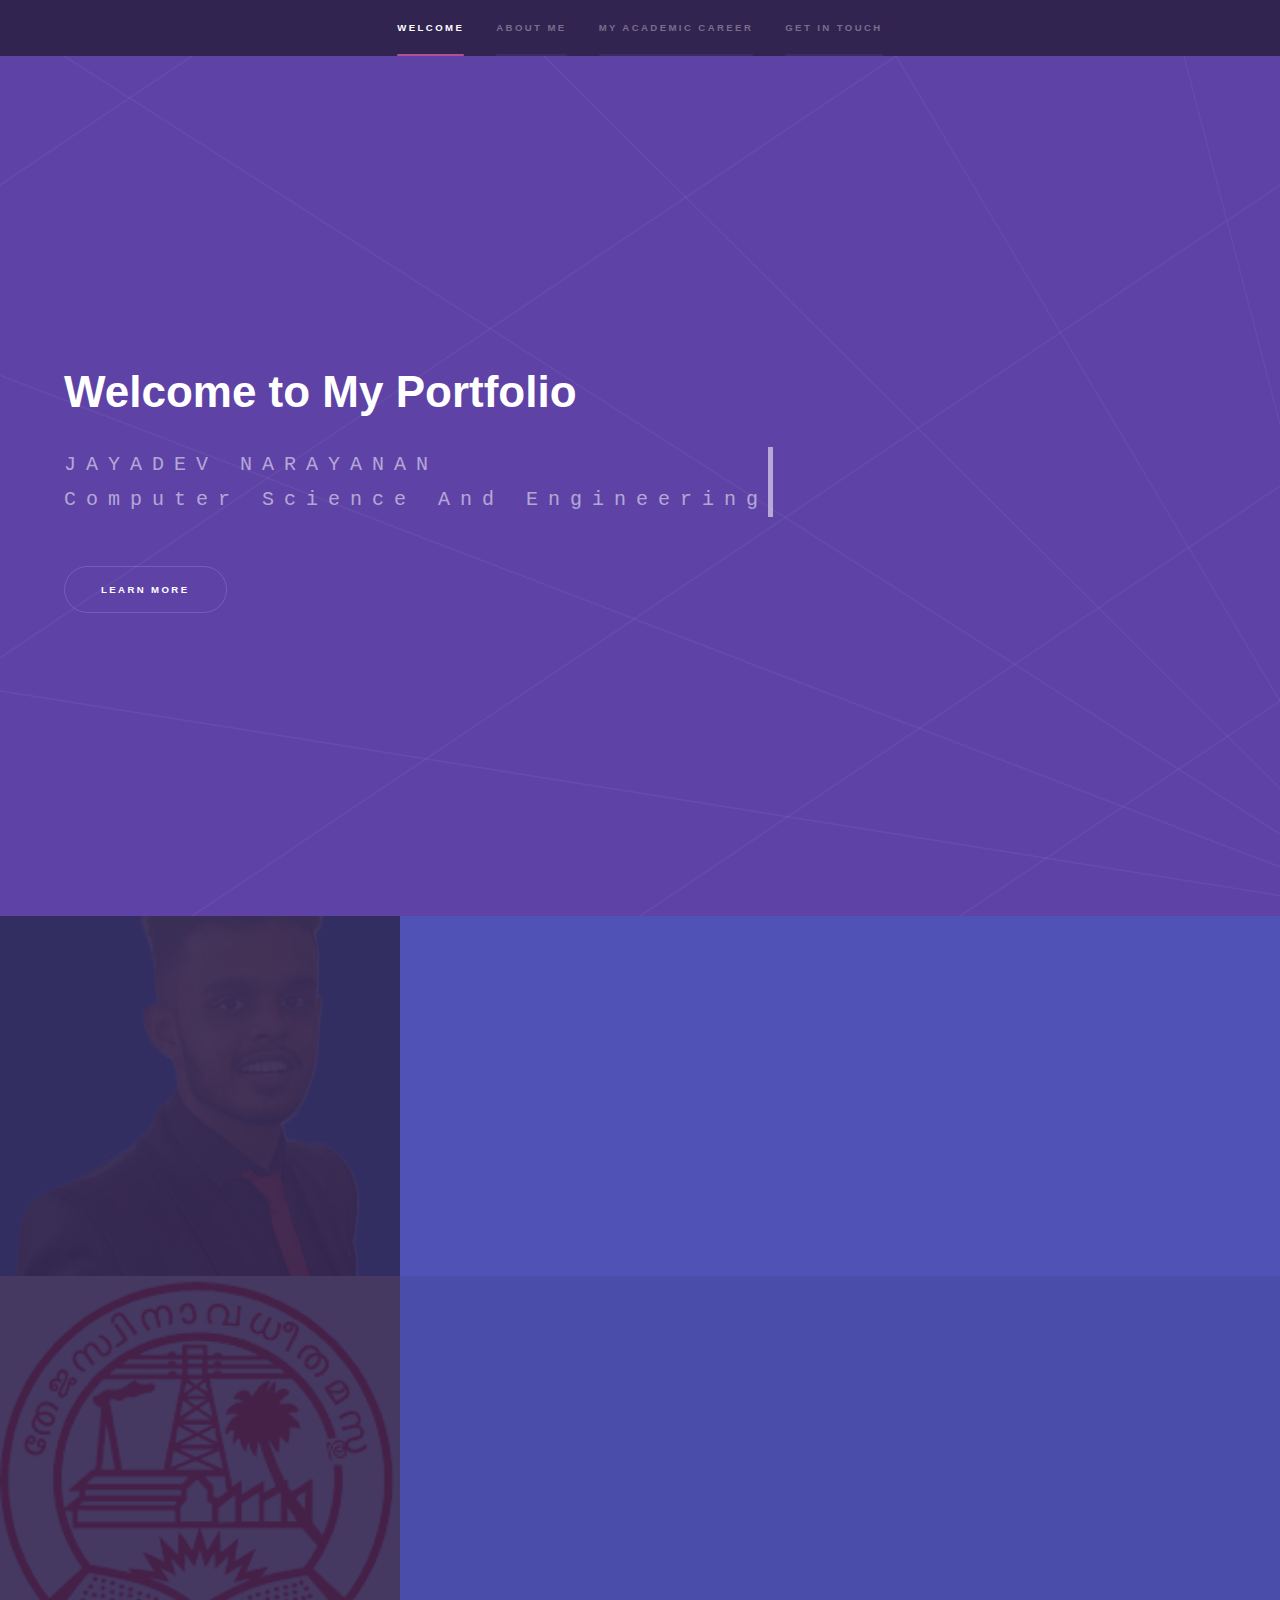
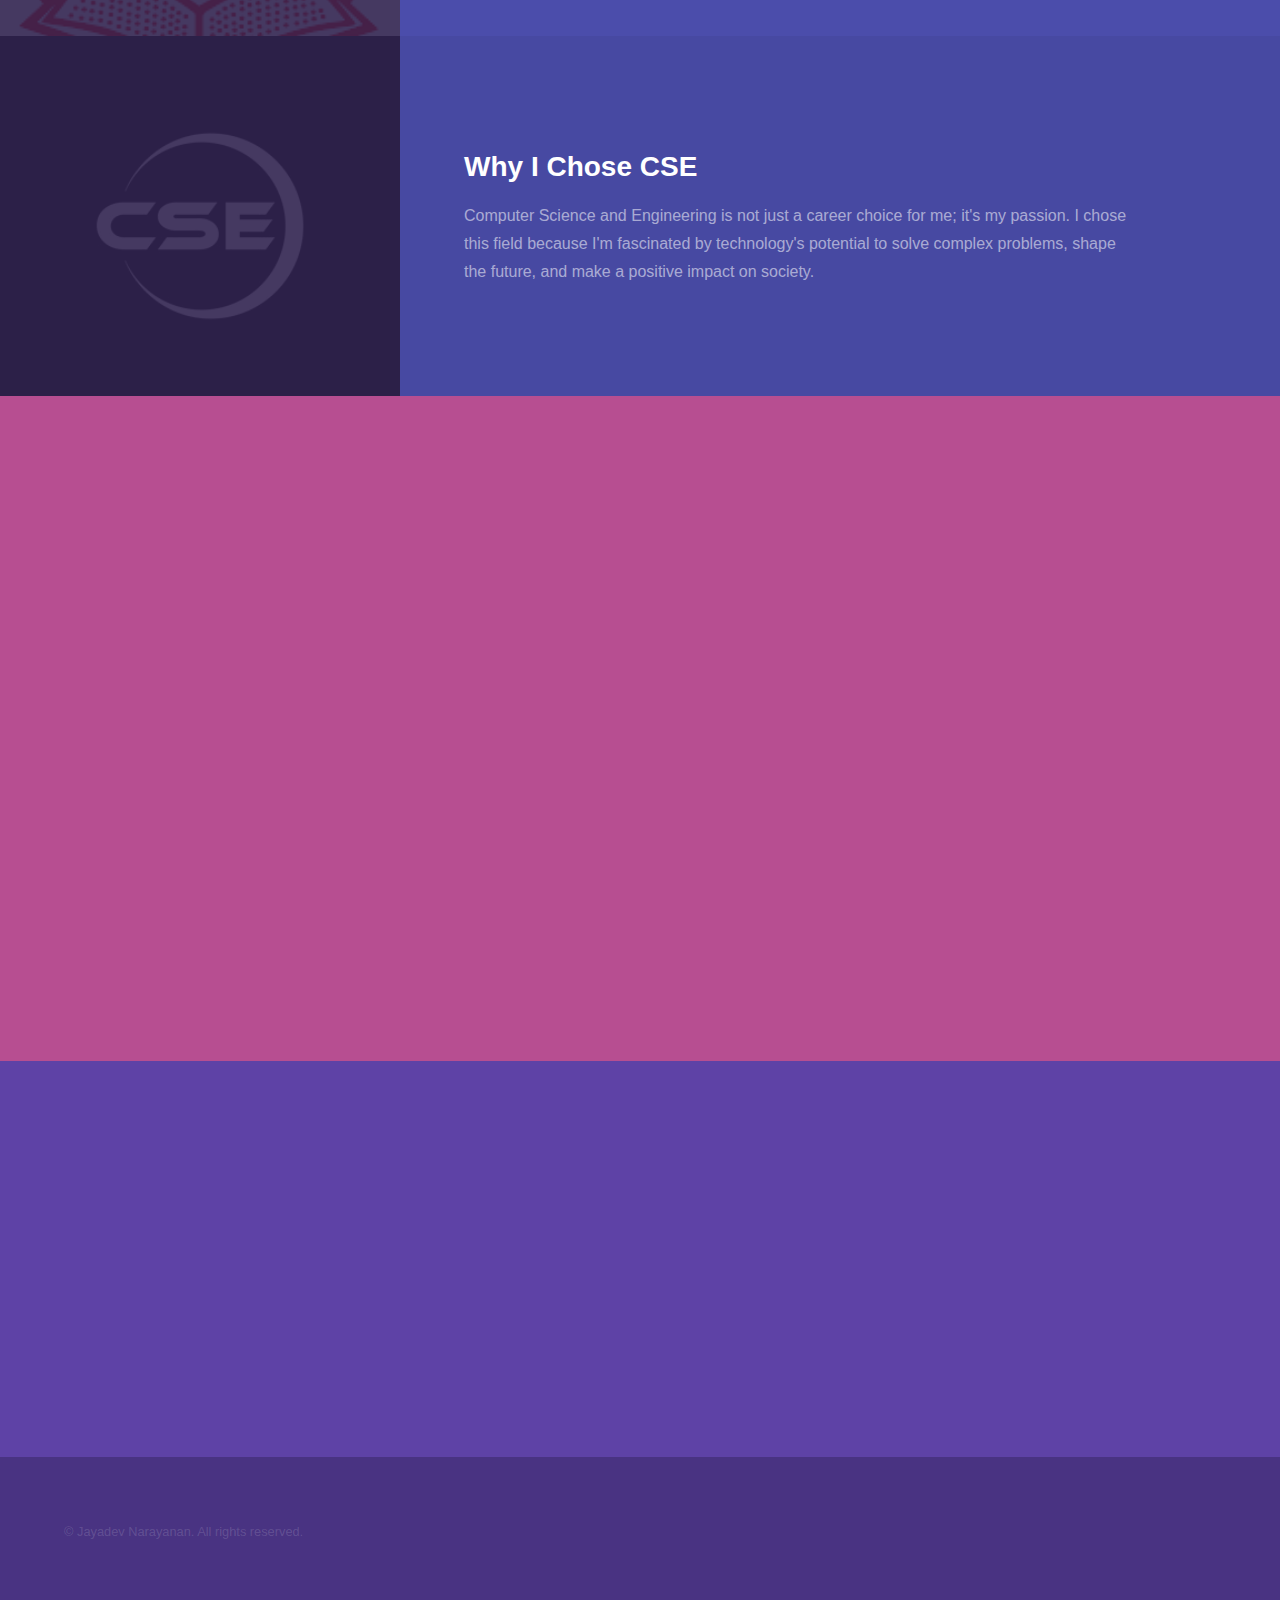
<file: index.html>
<!DOCTYPE HTML>
<html>

<head>
    <title>Jayadev's Portfolio</title>
    <meta charset="utf-8" />
    <meta name="viewport" content="width=device-width, initial-scale=1, user-scalable=no" />
    <link rel="stylesheet" href="assets/css/main.css" />
    <link rel="stylesheet" href="assets/css/style.css" />
    <link rel="stylesheet" href="https://cdnjs.cloudflare.com/ajax/libs/font-awesome/5.15.3/css/all.min.css" />
    <style>
        .text {
            font-size: 5em;
            letter-spacing: 10px;
            font-family: monospace;
            border-right: 5px solid;
            width: 100%;
            white-space: nowrap;
            overflow: hidden;
            animation:
                typing 2s steps(18),
                cursor .4s step-end infinite alternate;
        }

        /* cursor blinking */
        @keyframes cursor {
            50% { border-color: transparent; }
        }

        /* typing effect */
        @keyframes typing {
            from { width: 0; }
        }
    </style>
    <noscript>
        <link rel="stylesheet" href="assets/css/noscript.css" />
    </noscript>
</head>

<body class="is-preload">

    <!-- Sidebar -->
    <section id="sidebar">
        <div class="inner">
            <nav>
                <ul>
                    <li><a href="#intro">Welcome</a></li>
                    <li><a href="#about">About Me</a></li>
                    <li><a href="#academic">My Academic Career</a></li>
                    <li><a href="#contact">Get in touch</a></li>
                </ul>
            </nav>
        </div>
    </section>

    <!-- Wrapper -->
    <div id="wrapper">

        <!-- Intro -->
        <section id="intro" class="wrapper style1 fullscreen fade-up">
            <div class="inner">
                <h1>Welcome to My Portfolio</h1>
                <div class="container">
                    <p class="text">
                        JAYADEV NARAYANAN
                        <br>
                        Computer Science And Engineering
                    </p>
                </div>
                <ul class="actions">
                    <li><a href="#about" class="button scrolly">Learn more</a></li>
                </ul>
            </div>
        </section>

        <!-- About Me -->
        <section id="about" class="wrapper style2 spotlights">
            <section>
                <a href="https://www.instagram.com/jayadevnarayanan/" class="image"><img src="images/jayadev.jpg" alt="Jayadev Narayanan" data-position="center center" /></a>
                <div class="content">
                    <div class="inner">
                        <h2>About Me</h2>
                        <p>Hello, I'm Jayadev Narayanan, a passionate computer science and engineering student with a love for coding and problem-solving. I'm dedicated to pursuing knowledge and exploring the exciting world of technology.</p>
                        
                    </div>
                </div>
            </section>

            <section>
                <a class="image"><img src="images/cusat.jpg" alt="Jayadev Narayanan" data-position="top center" /></a>
                <div class="content">
                    <div class="inner">
                        <h2>My Academic Career</h2>
                        <p>My journey in the field of computer science and engineering has been a remarkable one. I've acquired skills and knowledge in various areas of the domain, which I believe will contribute to building a better future.</p>
                        <ul class="actions">
                            <li><a href="generic.html" class="button">Learn more</a></li>
                        </ul>
                    </div>
                </div>
            </section>

            <section>
                <a class="image"><img src="images/cse.jpg" alt="CSE" data-position="25% 25%" /></a>
                <div class="content">
                    <div class "inner">
                        <h2>Why I Chose CSE</h2>
                        <p>Computer Science and Engineering is not just a career choice for me; it's my passion. I chose this field because I'm fascinated by technology's potential to solve complex problems, shape the future, and make a positive impact on society.</p>
                        
                    </div>
                </div>
            </section>
        </section>

        <!-- Two -->
        <section id="academic" class="wrapper style3 fade-up">
            <div class="inner">
                <h2>What I Do</h2>
                <p>As a computer science and engineering enthusiast, I am always eager to learn and apply my knowledge. Here are some areas I'm passionate about:</p>
                <div class="features">
                    <section>
                        <span class="icon solid major fa-code"></span>
                        <h3>Programming</h3>
                        <p>I enjoy writing code in various programming languages to develop software and solve real-world problems.</p>
                    </section>
                    <section>
                        <span class="icon solid major fa-database"></span>
                        <h3>Database Management</h3>
                        <p>Managing and optimizing databases to store and retrieve data efficiently is one of my skills.</p>
                    </section>
                    <section>
                        <span class="icon solid major fa-chalkboard-teacher"></span>
                        <h3>Continuous Learning</h3>
                        <p> I have a deep passion for expanding my knowledge and skills, and I'm constantly engaged in learning new aspects of technology.</p>
                    </section>
                </div>
                
            </div>
        </section>

        <!-- Contact -->
        <section id="contact" class="wrapper style1 fade-up">
            <div class="inner">
                <h2>Get in Touch</h2>
                <p>If you'd like to get in touch with me, feel free to send a message or connect on social media. I'm always open to new opportunities and collaborations.</p>
                <div class="split style1">
                    <section>
                        <form method="post" action="#">
                            
                        </form>
                    </section>
                    <section>
                        <ul class="contact">
                            <li>
                                <h3>Email</h3>
                                <a href="mailto:your.email@example.com">jayadevnarayanan0214@gmail.com</a>
                            </li>
                            <li>
                                <h3>Social</h3>
                                <ul class="icons">
                                    <li><a href="https://github.com/ByteMystique" class="icon brands fa-github"><span class="label">GitHub</span></a></li>
                                    <li><a href="https://www.linkedin.com/in/jayadev-narayanan-40a646294" class="icon brands fa-linkedin-in"><span class="label">LinkedIn</span></a></li>
                                    
                                </ul>
                            </li>
                        </ul>
                    </section>
                </div>
            </div>
        </section>
    </div>

    <!-- Footer -->
    <footer id="footer" class="wrapper style1-alt">
        <div class="inner">
            <ul class="menu">
                <li>&copy; Jayadev Narayanan. All rights reserved.</li>
                
            </ul>
        </div>
    </footer>

    <!-- Scripts -->
    <script src="assets/js/jquery.min.js"></script>
    <script src="assets/js/jquery.scrollex.min.js"></script>
    <script src="assets/js/jquery.scrolly.min.js"></script>
    <script src="assets/js/browser.min.js"></script>
    <script src="assets/js/breakpoints.min.js"></script>
    <script src="assets/js/util.js"></script>
    <script src="assets/js/main.js"></script>
</body>

</html>
</file>
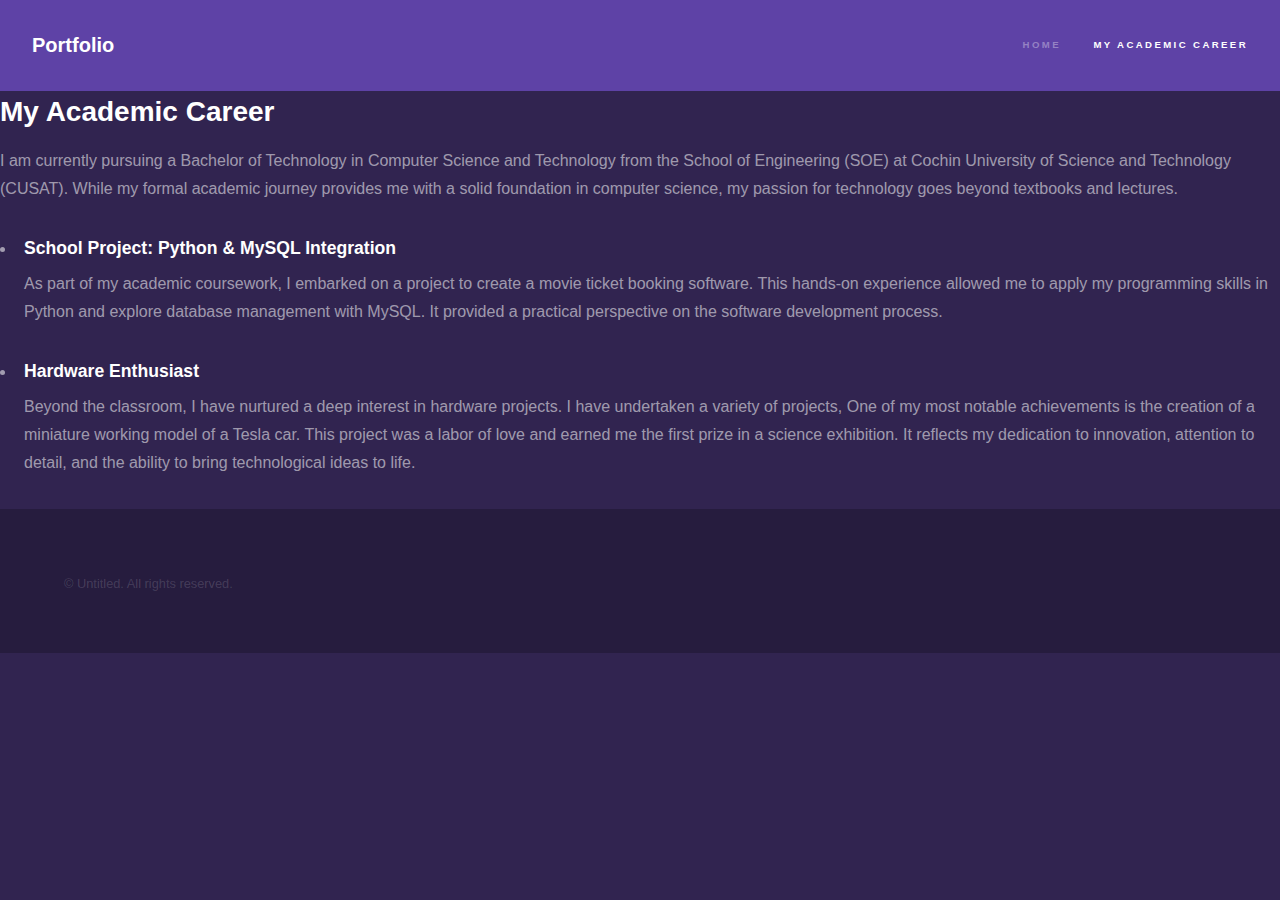
<file: generic.html>
<!DOCTYPE HTML>
<!--
	Hyperspace by HTML5 UP
	html5up.net | @ajlkn
	Free for personal and commercial use under the CCA 3.0 license (html5up.net/license)
-->
<html>
	<head>
		<title>My Academic Career</title>
		<meta charset="utf-8" />
		<meta name="viewport" content="width=device-width, initial-scale=1, user-scalable=no" />
		<link rel="stylesheet" href="assets/css/main.css" />
		<link rel="stylesheet" href="assets/css/style.css" />
		<noscript><link rel="stylesheet" href="assets/css/noscript.css" /></noscript>
	</head>
	<body class="is-preload">

		<!-- Header -->
			<header id="header">
				<a href="index.html" class="title">Portfolio</a>
				<nav>
					<ul>
						<li><a href="index.html">Home</a></li>
						<li><a href="generic.html" class="active">My Academic Career</a></li>
						
					</ul>
				</nav>
			</header>

		<!-- Wrapper -->
			<div id="wrapper">

				<!-- Main -->
				<section>
					<div class="container">
					<h2>My Academic Career</h2>
					<p>
						I am currently pursuing a Bachelor of Technology in Computer Science and Technology from the School of Engineering (SOE) at Cochin University of Science and Technology (CUSAT). While my formal academic journey provides me with a solid foundation in computer science, my passion for technology goes beyond textbooks and lectures.
					</p>
				
					<ul class="achievements">
						<li>
							<h3>School Project: Python & MySQL Integration</h3>
							<p>
								As part of my academic coursework, I embarked on a project to create a movie ticket booking software. This hands-on experience allowed me to apply my programming skills in Python and explore database management with MySQL. It provided a practical perspective on the software development process.
							</p>
						</li>
						<li>
							<h3>Hardware Enthusiast</h3>
							<p>
								Beyond the classroom, I have nurtured a deep interest in hardware projects. I have undertaken a variety of projects, One of my most notable achievements is the creation of a miniature working model of a Tesla car. This project was a labor of love and earned me the first prize in a science exhibition. It reflects my dedication to innovation, attention to detail, and the ability to bring technological ideas to life.
							</p>
						</li>
					</ul>
					</div>
				</section>
				

			</div>

		<!-- Footer -->
			<footer id="footer" class="wrapper alt">
				<div class="inner">
					<ul class="menu">
						<li>&copy; Untitled. All rights reserved.</li>
				</div>
			</footer>

		<!-- Scripts -->
			<script src="assets/js/jquery.min.js"></script>
			<script src="assets/js/jquery.scrollex.min.js"></script>
			<script src="assets/js/jquery.scrolly.min.js"></script>
			<script src="assets/js/browser.min.js"></script>
			<script src="assets/js/breakpoints.min.js"></script>
			<script src="assets/js/util.js"></script>
			<script src="assets/js/main.js"></script>

	</body>
</html>
</file>
<file: assets/css/main.css>
/*
	Hyperspace by HTML5 UP
	html5up.net | @ajlkn
	Free for personal and commercial use under the CCA 3.0 license (html5up.net/license)
*/
.container { display: inline-block; }

.text {
    font-size: 5em;
    letter-spacing: 10px;
    font-family: monospace;
    border-right: 5px solid;
    width: 100%;
    white-space: nowrap;
    overflow: hidden;
    animation:
        typing 2s steps (18),
        cursor .4s step-end infinite alternate;
}

/* cursor blinking */
@keyframes cursor {
    50% { border-color: transparent }
}
/* typing effect */
@keyframes typing{
    from{ width:0 }
}

html, body, div, span, applet, object,
iframe, h1, h2, h3, h4, h5, h6, p, blockquote,
pre, a, abbr, acronym, address, big, cite,
code, del, dfn, em, img, ins, kbd, q, s, samp,
small, strike, strong, sub, sup, tt, var, b,
u, i, center, dl, dt, dd, ol, ul, li, fieldset,
form, label, legend, table, caption, tbody,
tfoot, thead, tr, th, td, article, aside,
canvas, details, embed, figure, figcaption,
footer, header, hgroup, menu, nav, output, ruby,
section, summary, time, mark, audio, video {
	margin: 0;
	padding: 0;
	border: 0;
	font-size: 100%;
	font: inherit;
	vertical-align: baseline;}

article, aside, details, figcaption, figure,
footer, header, hgroup, menu, nav, section {
	display: block;}

body {
	line-height: 1;
}

ol, ul {
	list-style: none;
}

blockquote, q {
	quotes: none;
}

	blockquote:before, blockquote:after, q:before, q:after {
		content: '';
		content: none;
	}

table {
	border-collapse: collapse;
	border-spacing: 0;
}

body {
	-webkit-text-size-adjust: none;
}

mark {
	background-color: transparent;
	color: inherit;
}

input::-moz-focus-inner {
	border: 0;
	padding: 0;
}

input, select, textarea {
	-moz-appearance: none;
	-webkit-appearance: none;
	-ms-appearance: none;
	appearance: none;
}

/* Basic */

	@-ms-viewport {
		width: device-width;
	}

	body {
		-ms-overflow-style: scrollbar;
	}

	@media screen and (max-width: 480px) {

		html, body {
			min-width: 320px;
		}

	}

	html {
		box-sizing: border-box;
	}

	*, *:before, *:after {
		box-sizing: inherit;
	}

	body {
		background: #312450;
	}

		body.is-preload *, body.is-preload *:before, body.is-preload *:after {
			-moz-animation: none !important;
			-webkit-animation: none !important;
			-ms-animation: none !important;
			animation: none !important;
			-moz-transition: none !important;
			-webkit-transition: none !important;
			-ms-transition: none !important;
			transition: none !important;
		}

/* Type */

	body, input, select, textarea {
		color: rgba(255, 255, 255, 0.55);
		font-family: Arial, Helvetica, sans-serif;
		font-size: 16.5pt;
		font-weight: normal;
		line-height: 1.75;
	}

		@media screen and (max-width: 1680px) {

			body, input, select, textarea {
				font-size: 13pt;
			}

		}

		@media screen and (max-width: 1280px) {

			body, input, select, textarea {
				font-size: 12pt;
			}

		}

		@media screen and (max-width: 360px) {

			body, input, select, textarea {
				font-size: 11pt;
			}

		}

	a {
		-moz-transition: color 0.2s ease, border-bottom-color 0.2s ease;
		-webkit-transition: color 0.2s ease, border-bottom-color 0.2s ease;
		-ms-transition: color 0.2s ease, border-bottom-color 0.2s ease;
		transition: color 0.2s ease, border-bottom-color 0.2s ease;
		border-bottom: dotted 1px rgba(255, 255, 255, 0.35);
		color: inherit;
		text-decoration: none;
	}

		a:hover {
			border-bottom-color: transparent;
			color: #ffffff;
		}

	strong, b {
		color: #ffffff;
		font-weight: bold;
	}

	em, i {
		font-style: italic;
	}

	p {
		margin: 0 0 2em 0;
	}

	h1, h2, h3, h4, h5, h6 {
		color: #ffffff;
		font-weight: bold;
		line-height: 1.5;
		margin: 0 0 0.5em 0;
	}

		h1 a, h2 a, h3 a, h4 a, h5 a, h6 a {
			color: inherit;
			text-decoration: none;
		}

	h1 {
		font-size: 2.75em;
	}

		h1.major {
			margin: 0 0 1.3em 0;
			position: relative;
			padding-bottom: 0.35em;
		}

			h1.major:after {
				background-image: -moz-linear-gradient(to right, #5e42a6, #b74e91);
				background-image: -webkit-linear-gradient(to right, #5e42a6, #b74e91);
				background-image: -ms-linear-gradient(to right, #5e42a6, #b74e91);
				background-image: linear-gradient(to right, #5e42a6, #b74e91);
				-moz-transition: max-width 0.2s ease;
				-webkit-transition: max-width 0.2s ease;
				-ms-transition: max-width 0.2s ease;
				transition: max-width 0.2s ease;
				border-radius: 0.2em;
				bottom: 0;
				content: '';
				height: 0.05em;
				position: absolute;
				right: 0;
				width: 100%;
			}

	h2 {
		font-size: 1.75em;
	}

	h3 {
		font-size: 1.1em;
	}

	h4 {
		font-size: 1em;
	}

	h5 {
		font-size: 0.8em;
	}

	h6 {
		font-size: 0.6em;
	}

	@media screen and (max-width: 736px) {

		h1 {
			font-size: 2em;
		}

		h2 {
			font-size: 1.25em;
		}

		h3 {
			font-size: 1em;
		}

		h4 {
			font-size: 0.8em;
		}

		h5 {
			font-size: 0.6em;
		}

		h6 {
			font-size: 0.6em;
		}

	}

	sub {
		font-size: 0.8em;
		position: relative;
		top: 0.5em;
	}

	sup {
		font-size: 0.8em;
		position: relative;
		top: -0.5em;
	}

	blockquote {
		border-left: solid 4px rgba(255, 255, 255, 0.15);
		font-style: italic;
		margin: 0 0 2em 0;
		padding: 0.5em 0 0.5em 2em;
	}

	code {
		background: rgba(255, 255, 255, 0.05);
		border-radius: 0.25em;
		border: solid 1px rgba(255, 255, 255, 0.15);
		font-family: "Courier New", monospace;
		font-size: 0.9em;
		margin: 0 0.25em;
		padding: 0.25em 0.65em;
	}

	pre {
		-webkit-overflow-scrolling: touch;
		font-family: "Courier New", monospace;
		font-size: 0.9em;
		margin: 0 0 2em 0;
	}

		pre code {
			display: block;
			line-height: 1.75em;
			padding: 1em 1.5em;
			overflow-x: auto;
		}

	hr {
		border: 0;
		border-bottom: solid 1px rgba(255, 255, 255, 0.15);
		margin: 2em 0;
	}

		hr.major {
			margin: 3em 0;
		}

	.align-left {
		text-align: left;
	}

	.align-center {
		text-align: center;
	}

	.align-right {
		text-align: right;
	}

/* Row */

	.row {
		display: flex;
		flex-wrap: wrap;
		box-sizing: border-box;
		align-items: stretch;
	}

		.row > * {
			box-sizing: border-box;
		}

		.row.gtr-uniform > * > :last-child {
			margin-bottom: 0;
		}

		.row.aln-left {
			justify-content: flex-start;
		}

		.row.aln-center {
			justify-content: center;
		}

		.row.aln-right {
			justify-content: flex-end;
		}

		.row.aln-top {
			align-items: flex-start;
		}

		.row.aln-middle {
			align-items: center;
		}

		.row.aln-bottom {
			align-items: flex-end;
		}

		.row > .imp {
			order: -1;
		}

		.row > .col-1 {
			width: 8.33333%;
		}

		.row > .off-1 {
			margin-left: 8.33333%;
		}

		.row > .col-2 {
			width: 16.66667%;
		}

		.row > .off-2 {
			margin-left: 16.66667%;
		}

		.row > .col-3 {
			width: 25%;
		}

		.row > .off-3 {
			margin-left: 25%;
		}

		.row > .col-4 {
			width: 33.33333%;
		}

		.row > .off-4 {
			margin-left: 33.33333%;
		}

		.row > .col-5 {
			width: 41.66667%;
		}

		.row > .off-5 {
			margin-left: 41.66667%;
		}

		.row > .col-6 {
			width: 50%;
		}

		.row > .off-6 {
			margin-left: 50%;
		}

		.row > .col-7 {
			width: 58.33333%;
		}

		.row > .off-7 {
			margin-left: 58.33333%;
		}

		.row > .col-8 {
			width: 66.66667%;
		}

		.row > .off-8 {
			margin-left: 66.66667%;
		}

		.row > .col-9 {
			width: 75%;
		}

		.row > .off-9 {
			margin-left: 75%;
		}

		.row > .col-10 {
			width: 83.33333%;
		}

		.row > .off-10 {
			margin-left: 83.33333%;
		}

		.row > .col-11 {
			width: 91.66667%;
		}

		.row > .off-11 {
			margin-left: 91.66667%;
		}

		.row > .col-12 {
			width: 100%;
		}

		.row > .off-12 {
			margin-left: 100%;
		}

		.row.gtr-0 {
			margin-top: 0;
			margin-left: 0em;
		}

			.row.gtr-0 > * {
				padding: 0 0 0 0em;
			}

			.row.gtr-0.gtr-uniform {
				margin-top: 0em;
			}

				.row.gtr-0.gtr-uniform > * {
					padding-top: 0em;
				}

		.row.gtr-25 {
			margin-top: 0;
			margin-left: -0.375em;
		}

			.row.gtr-25 > * {
				padding: 0 0 0 0.375em;
			}

			.row.gtr-25.gtr-uniform {
				margin-top: -0.375em;
			}

				.row.gtr-25.gtr-uniform > * {
					padding-top: 0.375em;
				}

		.row.gtr-50 {
			margin-top: 0;
			margin-left: -0.75em;
		}

			.row.gtr-50 > * {
				padding: 0 0 0 0.75em;
			}

			.row.gtr-50.gtr-uniform {
				margin-top: -0.75em;
			}

				.row.gtr-50.gtr-uniform > * {
					padding-top: 0.75em;
				}

		.row {
			margin-top: 0;
			margin-left: -1.5em;
		}

			.row > * {
				padding: 0 0 0 1.5em;
			}

			.row.gtr-uniform {
				margin-top: -1.5em;
			}

				.row.gtr-uniform > * {
					padding-top: 1.5em;
				}

		.row.gtr-150 {
			margin-top: 0;
			margin-left: -2.25em;
		}

			.row.gtr-150 > * {
				padding: 0 0 0 2.25em;
			}

			.row.gtr-150.gtr-uniform {
				margin-top: -2.25em;
			}

				.row.gtr-150.gtr-uniform > * {
					padding-top: 2.25em;
				}

		.row.gtr-200 {
			margin-top: 0;
			margin-left: -3em;
		}

			.row.gtr-200 > * {
				padding: 0 0 0 3em;
			}

			.row.gtr-200.gtr-uniform {
				margin-top: -3em;
			}

				.row.gtr-200.gtr-uniform > * {
					padding-top: 3em;
				}

		@media screen and (max-width: 1680px) {

			.row {
				display: flex;
				flex-wrap: wrap;
				box-sizing: border-box;
				align-items: stretch;
			}

				.row > * {
					box-sizing: border-box;
				}

				.row.gtr-uniform > * > :last-child {
					margin-bottom: 0;
				}

				.row.aln-left {
					justify-content: flex-start;
				}

				.row.aln-center {
					justify-content: center;
				}

				.row.aln-right {
					justify-content: flex-end;
				}

				.row.aln-top {
					align-items: flex-start;
				}

				.row.aln-middle {
					align-items: center;
				}

				.row.aln-bottom {
					align-items: flex-end;
				}

				.row > .imp-xlarge {
					order: -1;
				}

				.row > .col-1-xlarge {
					width: 8.33333%;
				}

				.row > .off-1-xlarge {
					margin-left: 8.33333%;
				}

				.row > .col-2-xlarge {
					width: 16.66667%;
				}

				.row > .off-2-xlarge {
					margin-left: 16.66667%;
				}

				.row > .col-3-xlarge {
					width: 25%;
				}

				.row > .off-3-xlarge {
					margin-left: 25%;
				}

				.row > .col-4-xlarge {
					width: 33.33333%;
				}

				.row > .off-4-xlarge {
					margin-left: 33.33333%;
				}

				.row > .col-5-xlarge {
					width: 41.66667%;
				}

				.row > .off-5-xlarge {
					margin-left: 41.66667%;
				}

				.row > .col-6-xlarge {
					width: 50%;
				}

				.row > .off-6-xlarge {
					margin-left: 50%;
				}

				.row > .col-7-xlarge {
					width: 58.33333%;
				}

				.row > .off-7-xlarge {
					margin-left: 58.33333%;
				}

				.row > .col-8-xlarge {
					width: 66.66667%;
				}

				.row > .off-8-xlarge {
					margin-left: 66.66667%;
				}

				.row > .col-9-xlarge {
					width: 75%;
				}

				.row > .off-9-xlarge {
					margin-left: 75%;
				}

				.row > .col-10-xlarge {
					width: 83.33333%;
				}

				.row > .off-10-xlarge {
					margin-left: 83.33333%;
				}

				.row > .col-11-xlarge {
					width: 91.66667%;
				}

				.row > .off-11-xlarge {
					margin-left: 91.66667%;
				}

				.row > .col-12-xlarge {
					width: 100%;
				}

				.row > .off-12-xlarge {
					margin-left: 100%;
				}

				.row.gtr-0 {
					margin-top: 0;
					margin-left: 0em;
				}

					.row.gtr-0 > * {
						padding: 0 0 0 0em;
					}

					.row.gtr-0.gtr-uniform {
						margin-top: 0em;
					}

						.row.gtr-0.gtr-uniform > * {
							padding-top: 0em;
						}

				.row.gtr-25 {
					margin-top: 0;
					margin-left: -0.375em;
				}

					.row.gtr-25 > * {
						padding: 0 0 0 0.375em;
					}

					.row.gtr-25.gtr-uniform {
						margin-top: -0.375em;
					}

						.row.gtr-25.gtr-uniform > * {
							padding-top: 0.375em;
						}

				.row.gtr-50 {
					margin-top: 0;
					margin-left: -0.75em;
				}

					.row.gtr-50 > * {
						padding: 0 0 0 0.75em;
					}

					.row.gtr-50.gtr-uniform {
						margin-top: -0.75em;
					}

						.row.gtr-50.gtr-uniform > * {
							padding-top: 0.75em;
						}

				.row {
					margin-top: 0;
					margin-left: -1.5em;
				}

					.row > * {
						padding: 0 0 0 1.5em;
					}

					.row.gtr-uniform {
						margin-top: -1.5em;
					}

						.row.gtr-uniform > * {
							padding-top: 1.5em;
						}

				.row.gtr-150 {
					margin-top: 0;
					margin-left: -2.25em;
				}

					.row.gtr-150 > * {
						padding: 0 0 0 2.25em;
					}

					.row.gtr-150.gtr-uniform {
						margin-top: -2.25em;
					}

						.row.gtr-150.gtr-uniform > * {
							padding-top: 2.25em;
						}

				.row.gtr-200 {
					margin-top: 0;
					margin-left: -3em;
				}

					.row.gtr-200 > * {
						padding: 0 0 0 3em;
					}

					.row.gtr-200.gtr-uniform {
						margin-top: -3em;
					}

						.row.gtr-200.gtr-uniform > * {
							padding-top: 3em;
						}

		}

		@media screen and (max-width: 1280px) {

			.row {
				display: flex;
				flex-wrap: wrap;
				box-sizing: border-box;
				align-items: stretch;
			}

				.row > * {
					box-sizing: border-box;
				}

				.row.gtr-uniform > * > :last-child {
					margin-bottom: 0;
				}

				.row.aln-left {
					justify-content: flex-start;
				}

				.row.aln-center {
					justify-content: center;
				}

				.row.aln-right {
					justify-content: flex-end;
				}

				.row.aln-top {
					align-items: flex-start;
				}

				.row.aln-middle {
					align-items: center;
				}

				.row.aln-bottom {
					align-items: flex-end;
				}

				.row > .imp-large {
					order: -1;
				}

				.row > .col-1-large {
					width: 8.33333%;
				}

				.row > .off-1-large {
					margin-left: 8.33333%;
				}

				.row > .col-2-large {
					width: 16.66667%;
				}

				.row > .off-2-large {
					margin-left: 16.66667%;
				}

				.row > .col-3-large {
					width: 25%;
				}

				.row > .off-3-large {
					margin-left: 25%;
				}

				.row > .col-4-large {
					width: 33.33333%;
				}

				.row > .off-4-large {
					margin-left: 33.33333%;
				}

				.row > .col-5-large {
					width: 41.66667%;
				}

				.row > .off-5-large {
					margin-left: 41.66667%;
				}

				.row > .col-6-large {
					width: 50%;
				}

				.row > .off-6-large {
					margin-left: 50%;
				}

				.row > .col-7-large {
					width: 58.33333%;
				}

				.row > .off-7-large {
					margin-left: 58.33333%;
				}

				.row > .col-8-large {
					width: 66.66667%;
				}

				.row > .off-8-large {
					margin-left: 66.66667%;
				}

				.row > .col-9-large {
					width: 75%;
				}

				.row > .off-9-large {
					margin-left: 75%;
				}

				.row > .col-10-large {
					width: 83.33333%;
				}

				.row > .off-10-large {
					margin-left: 83.33333%;
				}

				.row > .col-11-large {
					width: 91.66667%;
				}

				.row > .off-11-large {
					margin-left: 91.66667%;
				}

				.row > .col-12-large {
					width: 100%;
				}

				.row > .off-12-large {
					margin-left: 100%;
				}

				.row.gtr-0 {
					margin-top: 0;
					margin-left: 0em;
				}

					.row.gtr-0 > * {
						padding: 0 0 0 0em;
					}

					.row.gtr-0.gtr-uniform {
						margin-top: 0em;
					}

						.row.gtr-0.gtr-uniform > * {
							padding-top: 0em;
						}

				.row.gtr-25 {
					margin-top: 0;
					margin-left: -0.375em;
				}

					.row.gtr-25 > * {
						padding: 0 0 0 0.375em;
					}

					.row.gtr-25.gtr-uniform {
						margin-top: -0.375em;
					}

						.row.gtr-25.gtr-uniform > * {
							padding-top: 0.375em;
						}

				.row.gtr-50 {
					margin-top: 0;
					margin-left: -0.75em;
				}

					.row.gtr-50 > * {
						padding: 0 0 0 0.75em;
					}

					.row.gtr-50.gtr-uniform {
						margin-top: -0.75em;
					}

						.row.gtr-50.gtr-uniform > * {
							padding-top: 0.75em;
						}

				.row {
					margin-top: 0;
					margin-left: -1.5em;
				}

					.row > * {
						padding: 0 0 0 1.5em;
					}

					.row.gtr-uniform {
						margin-top: -1.5em;
					}

						.row.gtr-uniform > * {
							padding-top: 1.5em;
						}

				.row.gtr-150 {
					margin-top: 0;
					margin-left: -2.25em;
				}

					.row.gtr-150 > * {
						padding: 0 0 0 2.25em;
					}

					.row.gtr-150.gtr-uniform {
						margin-top: -2.25em;
					}

						.row.gtr-150.gtr-uniform > * {
							padding-top: 2.25em;
						}

				.row.gtr-200 {
					margin-top: 0;
					margin-left: -3em;
				}

					.row.gtr-200 > * {
						padding: 0 0 0 3em;
					}

					.row.gtr-200.gtr-uniform {
						margin-top: -3em;
					}

						.row.gtr-200.gtr-uniform > * {
							padding-top: 3em;
						}

		}

		@media screen and (max-width: 980px) {

			.row {
				display: flex;
				flex-wrap: wrap;
				box-sizing: border-box;
				align-items: stretch;
			}

				.row > * {
					box-sizing: border-box;
				}

				.row.gtr-uniform > * > :last-child {
					margin-bottom: 0;
				}

				.row.aln-left {
					justify-content: flex-start;
				}

				.row.aln-center {
					justify-content: center;
				}

				.row.aln-right {
					justify-content: flex-end;
				}

				.row.aln-top {
					align-items: flex-start;
				}

				.row.aln-middle {
					align-items: center;
				}

				.row.aln-bottom {
					align-items: flex-end;
				}

				.row > .imp-medium {
					order: -1;
				}

				.row > .col-1-medium {
					width: 8.33333%;
				}

				.row > .off-1-medium {
					margin-left: 8.33333%;
				}

				.row > .col-2-medium {
					width: 16.66667%;
				}

				.row > .off-2-medium {
					margin-left: 16.66667%;
				}

				.row > .col-3-medium {
					width: 25%;
				}

				.row > .off-3-medium {
					margin-left: 25%;
				}

				.row > .col-4-medium {
					width: 33.33333%;
				}

				.row > .off-4-medium {
					margin-left: 33.33333%;
				}

				.row > .col-5-medium {
					width: 41.66667%;
				}

				.row > .off-5-medium {
					margin-left: 41.66667%;
				}

				.row > .col-6-medium {
					width: 50%;
				}

				.row > .off-6-medium {
					margin-left: 50%;
				}

				.row > .col-7-medium {
					width: 58.33333%;
				}

				.row > .off-7-medium {
					margin-left: 58.33333%;
				}

				.row > .col-8-medium {
					width: 66.66667%;
				}

				.row > .off-8-medium {
					margin-left: 66.66667%;
				}

				.row > .col-9-medium {
					width: 75%;
				}

				.row > .off-9-medium {
					margin-left: 75%;
				}

				.row > .col-10-medium {
					width: 83.33333%;
				}

				.row > .off-10-medium {
					margin-left: 83.33333%;
				}

				.row > .col-11-medium {
					width: 91.66667%;
				}

				.row > .off-11-medium {
					margin-left: 91.66667%;
				}

				.row > .col-12-medium {
					width: 100%;
				}

				.row > .off-12-medium {
					margin-left: 100%;
				}

				.row.gtr-0 {
					margin-top: 0;
					margin-left: 0em;
				}

					.row.gtr-0 > * {
						padding: 0 0 0 0em;
					}

					.row.gtr-0.gtr-uniform {
						margin-top: 0em;
					}

						.row.gtr-0.gtr-uniform > * {
							padding-top: 0em;
						}

				.row.gtr-25 {
					margin-top: 0;
					margin-left: -0.375em;
				}

					.row.gtr-25 > * {
						padding: 0 0 0 0.375em;
					}

					.row.gtr-25.gtr-uniform {
						margin-top: -0.375em;
					}

						.row.gtr-25.gtr-uniform > * {
							padding-top: 0.375em;
						}

				.row.gtr-50 {
					margin-top: 0;
					margin-left: -0.75em;
				}

					.row.gtr-50 > * {
						padding: 0 0 0 0.75em;
					}

					.row.gtr-50.gtr-uniform {
						margin-top: -0.75em;
					}

						.row.gtr-50.gtr-uniform > * {
							padding-top: 0.75em;
						}

				.row {
					margin-top: 0;
					margin-left: -1.5em;
				}

					.row > * {
						padding: 0 0 0 1.5em;
					}

					.row.gtr-uniform {
						margin-top: -1.5em;
					}

						.row.gtr-uniform > * {
							padding-top: 1.5em;
						}

				.row.gtr-150 {
					margin-top: 0;
					margin-left: -2.25em;
				}

					.row.gtr-150 > * {
						padding: 0 0 0 2.25em;
					}

					.row.gtr-150.gtr-uniform {
						margin-top: -2.25em;
					}

						.row.gtr-150.gtr-uniform > * {
							padding-top: 2.25em;
						}

				.row.gtr-200 {
					margin-top: 0;
					margin-left: -3em;
				}

					.row.gtr-200 > * {
						padding: 0 0 0 3em;
					}

					.row.gtr-200.gtr-uniform {
						margin-top: -3em;
					}

						.row.gtr-200.gtr-uniform > * {
							padding-top: 3em;
						}

		}

		@media screen and (max-width: 736px) {

			.row {
				display: flex;
				flex-wrap: wrap;
				box-sizing: border-box;
				align-items: stretch;
			}

				.row > * {
					box-sizing: border-box;
				}

				.row.gtr-uniform > * > :last-child {
					margin-bottom: 0;
				}

				.row.aln-left {
					justify-content: flex-start;
				}

				.row.aln-center {
					justify-content: center;
				}

				.row.aln-right {
					justify-content: flex-end;
				}

				.row.aln-top {
					align-items: flex-start;
				}

				.row.aln-middle {
					align-items: center;
				}

				.row.aln-bottom {
					align-items: flex-end;
				}

				.row > .imp-small {
					order: -1;
				}

				.row > .col-1-small {
					width: 8.33333%;
				}

				.row > .off-1-small {
					margin-left: 8.33333%;
				}

				.row > .col-2-small {
					width: 16.66667%;
				}

				.row > .off-2-small {
					margin-left: 16.66667%;
				}

				.row > .col-3-small {
					width: 25%;
				}

				.row > .off-3-small {
					margin-left: 25%;
				}

				.row > .col-4-small {
					width: 33.33333%;
				}

				.row > .off-4-small {
					margin-left: 33.33333%;
				}

				.row > .col-5-small {
					width: 41.66667%;
				}

				.row > .off-5-small {
					margin-left: 41.66667%;
				}

				.row > .col-6-small {
					width: 50%;
				}

				.row > .off-6-small {
					margin-left: 50%;
				}

				.row > .col-7-small {
					width: 58.33333%;
				}

				.row > .off-7-small {
					margin-left: 58.33333%;
				}

				.row > .col-8-small {
					width: 66.66667%;
				}

				.row > .off-8-small {
					margin-left: 66.66667%;
				}

				.row > .col-9-small {
					width: 75%;
				}

				.row > .off-9-small {
					margin-left: 75%;
				}

				.row > .col-10-small {
					width: 83.33333%;
				}

				.row > .off-10-small {
					margin-left: 83.33333%;
				}

				.row > .col-11-small {
					width: 91.66667%;
				}

				.row > .off-11-small {
					margin-left: 91.66667%;
				}

				.row > .col-12-small {
					width: 100%;
				}

				.row > .off-12-small {
					margin-left: 100%;
				}

				.row.gtr-0 {
					margin-top: 0;
					margin-left: 0em;
				}

					.row.gtr-0 > * {
						padding: 0 0 0 0em;
					}

					.row.gtr-0.gtr-uniform {
						margin-top: 0em;
					}

						.row.gtr-0.gtr-uniform > * {
							padding-top: 0em;
						}

				.row.gtr-25 {
					margin-top: 0;
					margin-left: -0.375em;
				}

					.row.gtr-25 > * {
						padding: 0 0 0 0.375em;
					}

					.row.gtr-25.gtr-uniform {
						margin-top: -0.375em;
					}

						.row.gtr-25.gtr-uniform > * {
							padding-top: 0.375em;
						}

				.row.gtr-50 {
					margin-top: 0;
					margin-left: -0.75em;
				}

					.row.gtr-50 > * {
						padding: 0 0 0 0.75em;
					}

					.row.gtr-50.gtr-uniform {
						margin-top: -0.75em;
					}

						.row.gtr-50.gtr-uniform > * {
							padding-top: 0.75em;
						}

				.row {
					margin-top: 0;
					margin-left: -1.5em;
				}

					.row > * {
						padding: 0 0 0 1.5em;
					}

					.row.gtr-uniform {
						margin-top: -1.5em;
					}

						.row.gtr-uniform > * {
							padding-top: 1.5em;
						}

				.row.gtr-150 {
					margin-top: 0;
					margin-left: -2.25em;
				}

					.row.gtr-150 > * {
						padding: 0 0 0 2.25em;
					}

					.row.gtr-150.gtr-uniform {
						margin-top: -2.25em;
					}

						.row.gtr-150.gtr-uniform > * {
							padding-top: 2.25em;
						}

				.row.gtr-200 {
					margin-top: 0;
					margin-left: -3em;
				}

					.row.gtr-200 > * {
						padding: 0 0 0 3em;
					}

					.row.gtr-200.gtr-uniform {
						margin-top: -3em;
					}

						.row.gtr-200.gtr-uniform > * {
							padding-top: 3em;
						}

		}

		@media screen and (max-width: 480px) {

			.row {
				display: flex;
				flex-wrap: wrap;
				box-sizing: border-box;
				align-items: stretch;
			}

				.row > * {
					box-sizing: border-box;
				}

				.row.gtr-uniform > * > :last-child {
					margin-bottom: 0;
				}

				.row.aln-left {
					justify-content: flex-start;
				}

				.row.aln-center {
					justify-content: center;
				}

				.row.aln-right {
					justify-content: flex-end;
				}

				.row.aln-top {
					align-items: flex-start;
				}

				.row.aln-middle {
					align-items: center;
				}

				.row.aln-bottom {
					align-items: flex-end;
				}

				.row > .imp-xsmall {
					order: -1;
				}

				.row > .col-1-xsmall {
					width: 8.33333%;
				}

				.row > .off-1-xsmall {
					margin-left: 8.33333%;
				}

				.row > .col-2-xsmall {
					width: 16.66667%;
				}

				.row > .off-2-xsmall {
					margin-left: 16.66667%;
				}

				.row > .col-3-xsmall {
					width: 25%;
				}

				.row > .off-3-xsmall {
					margin-left: 25%;
				}

				.row > .col-4-xsmall {
					width: 33.33333%;
				}

				.row > .off-4-xsmall {
					margin-left: 33.33333%;
				}

				.row > .col-5-xsmall {
					width: 41.66667%;
				}

				.row > .off-5-xsmall {
					margin-left: 41.66667%;
				}

				.row > .col-6-xsmall {
					width: 50%;
				}

				.row > .off-6-xsmall {
					margin-left: 50%;
				}

				.row > .col-7-xsmall {
					width: 58.33333%;
				}

				.row > .off-7-xsmall {
					margin-left: 58.33333%;
				}

				.row > .col-8-xsmall {
					width: 66.66667%;
				}

				.row > .off-8-xsmall {
					margin-left: 66.66667%;
				}

				.row > .col-9-xsmall {
					width: 75%;
				}

				.row > .off-9-xsmall {
					margin-left: 75%;
				}

				.row > .col-10-xsmall {
					width: 83.33333%;
				}

				.row > .off-10-xsmall {
					margin-left: 83.33333%;
				}

				.row > .col-11-xsmall {
					width: 91.66667%;
				}

				.row > .off-11-xsmall {
					margin-left: 91.66667%;
				}

				.row > .col-12-xsmall {
					width: 100%;
				}

				.row > .off-12-xsmall {
					margin-left: 100%;
				}

				.row.gtr-0 {
					margin-top: 0;
					margin-left: 0em;
				}

					.row.gtr-0 > * {
						padding: 0 0 0 0em;
					}

					.row.gtr-0.gtr-uniform {
						margin-top: 0em;
					}

						.row.gtr-0.gtr-uniform > * {
							padding-top: 0em;
						}

				.row.gtr-25 {
					margin-top: 0;
					margin-left: -0.375em;
				}

					.row.gtr-25 > * {
						padding: 0 0 0 0.375em;
					}

					.row.gtr-25.gtr-uniform {
						margin-top: -0.375em;
					}

						.row.gtr-25.gtr-uniform > * {
							padding-top: 0.375em;
						}

				.row.gtr-50 {
					margin-top: 0;
					margin-left: -0.75em;
				}

					.row.gtr-50 > * {
						padding: 0 0 0 0.75em;
					}

					.row.gtr-50.gtr-uniform {
						margin-top: -0.75em;
					}

						.row.gtr-50.gtr-uniform > * {
							padding-top: 0.75em;
						}

				.row {
					margin-top: 0;
					margin-left: -1.5em;
				}

					.row > * {
						padding: 0 0 0 1.5em;
					}

					.row.gtr-uniform {
						margin-top: -1.5em;
					}

						.row.gtr-uniform > * {
							padding-top: 1.5em;
						}

				.row.gtr-150 {
					margin-top: 0;
					margin-left: -2.25em;
				}

					.row.gtr-150 > * {
						padding: 0 0 0 2.25em;
					}

					.row.gtr-150.gtr-uniform {
						margin-top: -2.25em;
					}

						.row.gtr-150.gtr-uniform > * {
							padding-top: 2.25em;
						}

				.row.gtr-200 {
					margin-top: 0;
					margin-left: -3em;
				}

					.row.gtr-200 > * {
						padding: 0 0 0 3em;
					}

					.row.gtr-200.gtr-uniform {
						margin-top: -3em;
					}

						.row.gtr-200.gtr-uniform > * {
							padding-top: 3em;
						}

		}

/* Box */

	.box {
		border-radius: 0.25em;
		border: solid 1px rgba(255, 255, 255, 0.15);
		margin-bottom: 2em;
		padding: 1.5em;
	}

		.box > :last-child,
		.box > :last-child > :last-child,
		.box > :last-child > :last-child > :last-child {
			margin-bottom: 0;
		}

		.box.alt {
			border: 0;
			border-radius: 0;
			padding: 0;
		}

/* Button */

	input[type="submit"],
	input[type="reset"],
	input[type="button"],
	button,
	.button {
		-moz-appearance: none;
		-webkit-appearance: none;
		-ms-appearance: none;
		appearance: none;
		-moz-transition: border-color 0.2s ease;
		-webkit-transition: border-color 0.2s ease;
		-ms-transition: border-color 0.2s ease;
		transition: border-color 0.2s ease;
		background-color: transparent;
		border: solid 1px !important;
		border-color: rgba(255, 255, 255, 0.15) !important;
		border-radius: 3em;
		color: #ffffff !important;
		cursor: pointer;
		display: inline-block;
		font-size: 0.6em;
		font-weight: bold;
		height: calc(4.75em + 2px);
		letter-spacing: 0.25em;
		line-height: 4.75em;
		outline: 0;
		padding: 0 3.75em;
		position: relative;
		text-align: center;
		text-decoration: none;
		text-transform: uppercase;
		white-space: nowrap;
	}

		input[type="submit"]:after,
		input[type="reset"]:after,
		input[type="button"]:after,
		button:after,
		.button:after {
			-moz-transform: scale(0.25);
			-webkit-transform: scale(0.25);
			-ms-transform: scale(0.25);
			transform: scale(0.25);
			pointer-events: none;
			-moz-transition: opacity 0.2s ease, -moz-transform 0.2s ease;
			-webkit-transition: opacity 0.2s ease, -webkit-transform 0.2s ease;
			-ms-transition: opacity 0.2s ease, -ms-transform 0.2s ease;
			transition: opacity 0.2s ease, transform 0.2s ease;
			background: #ffffff;
			border-radius: 3em;
			content: '';
			height: 100%;
			left: 0;
			opacity: 0;
			position: absolute;
			top: 0;
			width: 100%;
		}

		input[type="submit"].icon:before,
		input[type="reset"].icon:before,
		input[type="button"].icon:before,
		button.icon:before,
		.button.icon:before {
			margin-right: 0.75em;
		}

		input[type="submit"].fit,
		input[type="reset"].fit,
		input[type="button"].fit,
		button.fit,
		.button.fit {
			width: 100%;
		}

		input[type="submit"].small,
		input[type="reset"].small,
		input[type="button"].small,
		button.small,
		.button.small {
			font-size: 0.4em;
		}

		input[type="submit"].large,
		input[type="reset"].large,
		input[type="button"].large,
		button.large,
		.button.large {
			font-size: 0.8em;
		}

		input[type="submit"].primary,
		input[type="reset"].primary,
		input[type="button"].primary,
		button.primary,
		.button.primary {
			background-color: #ffffff;
			color: #312450 !important;
		}

			input[type="submit"].primary:after,
			input[type="reset"].primary:after,
			input[type="button"].primary:after,
			button.primary:after,
			.button.primary:after {
				display: none;
			}

		input[type="submit"].disabled, input[type="submit"]:disabled,
		input[type="reset"].disabled,
		input[type="reset"]:disabled,
		input[type="button"].disabled,
		input[type="button"]:disabled,
		button.disabled,
		button:disabled,
		.button.disabled,
		.button:disabled {
			cursor: default;
			opacity: 0.5;
			pointer-events: none;
		}

		input[type="submit"]:hover,
		input[type="reset"]:hover,
		input[type="button"]:hover,
		button:hover,
		.button:hover {
			border-color: rgba(255, 255, 255, 0.55) !important;
		}

			input[type="submit"]:hover:after,
			input[type="reset"]:hover:after,
			input[type="button"]:hover:after,
			button:hover:after,
			.button:hover:after {
				opacity: 0.05;
				-moz-transform: scale(1);
				-webkit-transform: scale(1);
				-ms-transform: scale(1);
				transform: scale(1);
			}

			input[type="submit"]:hover:active,
			input[type="reset"]:hover:active,
			input[type="button"]:hover:active,
			button:hover:active,
			.button:hover:active {
				border-color: #ffffff !important;
			}

				input[type="submit"]:hover:active:after,
				input[type="reset"]:hover:active:after,
				input[type="button"]:hover:active:after,
				button:hover:active:after,
				.button:hover:active:after {
					opacity: 0.1;
				}

/* Features */

	.features {
		display: -moz-flex;
		display: -webkit-flex;
		display: -ms-flex;
		display: flex;
		-moz-flex-wrap: wrap;
		-webkit-flex-wrap: wrap;
		-ms-flex-wrap: wrap;
		flex-wrap: wrap;
		border-radius: 0.25em;
		border: solid 1px rgba(255, 255, 255, 0.15);
		background: rgba(255, 255, 255, 0.05);
		margin: 0 0 2em 0;
	}

		.features section {
			padding: 3.5em 3em 1em 7em ;
			width: 50%;
			border-top: solid 1px rgba(255, 255, 255, 0.15);
			position: relative;
		}

			.features section:nth-child(-n + 2) {
				border-top-width: 0;
			}

			.features section:nth-child(2n) {
				border-left: solid 1px rgba(255, 255, 255, 0.15);
			}

			.features section .icon {
				-moz-transition: opacity 0.5s ease, -moz-transform 0.5s ease;
				-webkit-transition: opacity 0.5s ease, -webkit-transform 0.5s ease;
				-ms-transition: opacity 0.5s ease, -ms-transform 0.5s ease;
				transition: opacity 0.5s ease, transform 0.5s ease;
				-moz-transition-delay: 1s;
				-webkit-transition-delay: 1s;
				-ms-transition-delay: 1s;
				transition-delay: 1s;
				-moz-transform: scale(1);
				-webkit-transform: scale(1);
				-ms-transform: scale(1);
				transform: scale(1);
				position: absolute;
				left: 3em;
				top: 3em;
				opacity: 1;
			}

			.features section:nth-child(1) .icon {
				-moz-transition-delay: 0.15s;
				-webkit-transition-delay: 0.15s;
				-ms-transition-delay: 0.15s;
				transition-delay: 0.15s;
			}

			.features section:nth-child(2) .icon {
				-moz-transition-delay: 0.3s;
				-webkit-transition-delay: 0.3s;
				-ms-transition-delay: 0.3s;
				transition-delay: 0.3s;
			}

			.features section:nth-child(3) .icon {
				-moz-transition-delay: 0.45s;
				-webkit-transition-delay: 0.45s;
				-ms-transition-delay: 0.45s;
				transition-delay: 0.45s;
			}

			.features section:nth-child(4) .icon {
				-moz-transition-delay: 0.6s;
				-webkit-transition-delay: 0.6s;
				-ms-transition-delay: 0.6s;
				transition-delay: 0.6s;
			}

			.features section:nth-child(5) .icon {
				-moz-transition-delay: 0.75s;
				-webkit-transition-delay: 0.75s;
				-ms-transition-delay: 0.75s;
				transition-delay: 0.75s;
			}

			.features section:nth-child(6) .icon {
				-moz-transition-delay: 0.9s;
				-webkit-transition-delay: 0.9s;
				-ms-transition-delay: 0.9s;
				transition-delay: 0.9s;
			}

			.features section:nth-child(7) .icon {
				-moz-transition-delay: 1.05s;
				-webkit-transition-delay: 1.05s;
				-ms-transition-delay: 1.05s;
				transition-delay: 1.05s;
			}

			.features section:nth-child(8) .icon {
				-moz-transition-delay: 1.2s;
				-webkit-transition-delay: 1.2s;
				-ms-transition-delay: 1.2s;
				transition-delay: 1.2s;
			}

			.features section:nth-child(9) .icon {
				-moz-transition-delay: 1.35s;
				-webkit-transition-delay: 1.35s;
				-ms-transition-delay: 1.35s;
				transition-delay: 1.35s;
			}

			.features section:nth-child(10) .icon {
				-moz-transition-delay: 1.5s;
				-webkit-transition-delay: 1.5s;
				-ms-transition-delay: 1.5s;
				transition-delay: 1.5s;
			}

			.features section:nth-child(11) .icon {
				-moz-transition-delay: 1.65s;
				-webkit-transition-delay: 1.65s;
				-ms-transition-delay: 1.65s;
				transition-delay: 1.65s;
			}

			.features section:nth-child(12) .icon {
				-moz-transition-delay: 1.8s;
				-webkit-transition-delay: 1.8s;
				-ms-transition-delay: 1.8s;
				transition-delay: 1.8s;
			}

			.features section:nth-child(13) .icon {
				-moz-transition-delay: 1.95s;
				-webkit-transition-delay: 1.95s;
				-ms-transition-delay: 1.95s;
				transition-delay: 1.95s;
			}

			.features section:nth-child(14) .icon {
				-moz-transition-delay: 2.1s;
				-webkit-transition-delay: 2.1s;
				-ms-transition-delay: 2.1s;
				transition-delay: 2.1s;
			}

			.features section:nth-child(15) .icon {
				-moz-transition-delay: 2.25s;
				-webkit-transition-delay: 2.25s;
				-ms-transition-delay: 2.25s;
				transition-delay: 2.25s;
			}

			.features section:nth-child(16) .icon {
				-moz-transition-delay: 2.4s;
				-webkit-transition-delay: 2.4s;
				-ms-transition-delay: 2.4s;
				transition-delay: 2.4s;
			}

			.features section:nth-child(17) .icon {
				-moz-transition-delay: 2.55s;
				-webkit-transition-delay: 2.55s;
				-ms-transition-delay: 2.55s;
				transition-delay: 2.55s;
			}

			.features section:nth-child(18) .icon {
				-moz-transition-delay: 2.7s;
				-webkit-transition-delay: 2.7s;
				-ms-transition-delay: 2.7s;
				transition-delay: 2.7s;
			}

			.features section:nth-child(19) .icon {
				-moz-transition-delay: 2.85s;
				-webkit-transition-delay: 2.85s;
				-ms-transition-delay: 2.85s;
				transition-delay: 2.85s;
			}

			.features section:nth-child(20) .icon {
				-moz-transition-delay: 3s;
				-webkit-transition-delay: 3s;
				-ms-transition-delay: 3s;
				transition-delay: 3s;
			}

		.features.inactive section .icon {
			-moz-transform: scale(0.5);
			-webkit-transform: scale(0.5);
			-ms-transform: scale(0.5);
			transform: scale(0.5);
			opacity: 0;
		}

		@media screen and (max-width: 980px) {

			.features {
				display: block;
			}

				.features section {
					border-top-width: 1px !important;
					border-left-width: 0 !important;
					width: 100%;
				}

					.features section:first-child {
						border-top-width: 0 !important;
					}

		}

		@media screen and (max-width: 736px) {

			.features section {
				padding: 2.5em 1.5em 0.1em 5.5em ;
			}

				.features section .icon {
					left: 1.5em;
					top: 2em;
				}

		}

		@media screen and (max-width: 480px) {

			.features section {
				padding: 2em 1.5em 0.1em 1.5em ;
			}

				.features section .icon {
					left: 0;
					position: relative;
					top: 0;
				}

		}

/* Form */

	form {
		margin: 0 0 2em 0;
	}

		form > :last-child {
			margin-bottom: 0;
		}

		form > .fields {
			display: -moz-flex;
			display: -webkit-flex;
			display: -ms-flex;
			display: flex;
			-moz-flex-wrap: wrap;
			-webkit-flex-wrap: wrap;
			-ms-flex-wrap: wrap;
			flex-wrap: wrap;
			width: calc(100% + 3em);
			margin: -1.5em 0 2em -1.5em;
		}

			form > .fields > .field {
				-moz-flex-grow: 0;
				-webkit-flex-grow: 0;
				-ms-flex-grow: 0;
				flex-grow: 0;
				-moz-flex-shrink: 0;
				-webkit-flex-shrink: 0;
				-ms-flex-shrink: 0;
				flex-shrink: 0;
				padding: 1.5em 0 0 1.5em;
				width: calc(100% - 1.5em);
			}

				form > .fields > .field.half {
					width: calc(50% - 0.75em);
				}

				form > .fields > .field.third {
					width: calc(100%/3 - 0.5em);
				}

				form > .fields > .field.quarter {
					width: calc(25% - 0.375em);
				}

		@media screen and (max-width: 480px) {

			form > .fields {
				width: calc(100% + 3em);
				margin: -1.5em 0 2em -1.5em;
			}

				form > .fields > .field {
					padding: 1.5em 0 0 1.5em;
					width: calc(100% - 1.5em);
				}

					form > .fields > .field.half {
						width: calc(100% - 1.5em);
					}

					form > .fields > .field.third {
						width: calc(100% - 1.5em);
					}

					form > .fields > .field.quarter {
						width: calc(100% - 1.5em);
					}

		}

	label {
		color: #ffffff;
		font-weight: bold;
		line-height: 1.5;
		margin: 0 0 0.7em 0;
		display: block;
		font-size: 1.1em;
	}

	input[type="text"],
	input[type="password"],
	input[type="email"],
	input[type="tel"],
	select,
	textarea {
		-moz-appearance: none;
		-webkit-appearance: none;
		-ms-appearance: none;
		appearance: none;
		background: rgba(255, 255, 255, 0.05);
		border-radius: 0.25em;
		border: none;
		border: solid 1px rgba(255, 255, 255, 0.15);
		color: inherit;
		display: block;
		outline: 0;
		padding: 0 1em;
		text-decoration: none;
		width: 100%;
	}

		input[type="text"]:invalid,
		input[type="password"]:invalid,
		input[type="email"]:invalid,
		input[type="tel"]:invalid,
		select:invalid,
		textarea:invalid {
			box-shadow: none;
		}

		input[type="text"]:focus,
		input[type="password"]:focus,
		input[type="email"]:focus,
		input[type="tel"]:focus,
		select:focus,
		textarea:focus {
			border-color: #ffffff;
			box-shadow: 0 0 0 1px #ffffff;
		}

	select {
		background-image: url("data:image/svg+xml;charset=utf8,%3Csvg xmlns='http://www.w3.org/2000/svg' width='40' height='40' preserveAspectRatio='none' viewBox='0 0 40 40'%3E%3Cpath d='M9.4,12.3l10.4,10.4l10.4-10.4c0.2-0.2,0.5-0.4,0.9-0.4c0.3,0,0.6,0.1,0.9,0.4l3.3,3.3c0.2,0.2,0.4,0.5,0.4,0.9 c0,0.4-0.1,0.6-0.4,0.9L20.7,31.9c-0.2,0.2-0.5,0.4-0.9,0.4c-0.3,0-0.6-0.1-0.9-0.4L4.3,17.3c-0.2-0.2-0.4-0.5-0.4-0.9 c0-0.4,0.1-0.6,0.4-0.9l3.3-3.3c0.2-0.2,0.5-0.4,0.9-0.4S9.1,12.1,9.4,12.3z' fill='rgba(255, 255, 255, 0.15)' /%3E%3C/svg%3E");
		background-size: 1.25rem;
		background-repeat: no-repeat;
		background-position: calc(100% - 1rem) center;
		height: 2.75em;
		padding-right: 2.75em;
		text-overflow: ellipsis;
	}

		select option {
			color: #ffffff;
			background: #312450;
		}

		select:focus::-ms-value {
			background-color: transparent;
		}

		select::-ms-expand {
			display: none;
		}

	input[type="text"],
	input[type="password"],
	input[type="email"],
	select {
		height: 2.75em;
	}

	textarea {
		padding: 0.75em 1em;
	}

		body.is-ie textarea {
			min-height: 10em;
		}

	input[type="checkbox"],
	input[type="radio"] {
		-moz-appearance: none;
		-webkit-appearance: none;
		-ms-appearance: none;
		appearance: none;
		display: block;
		float: left;
		margin-right: -2em;
		opacity: 0;
		width: 1em;
		z-index: -1;
	}

		input[type="checkbox"] + label,
		input[type="radio"] + label {
			text-decoration: none;
			color: rgba(255, 255, 255, 0.55);
			cursor: pointer;
			display: inline-block;
			font-size: 1em;
			font-weight: normal;
			padding-left: 2.4em;
			padding-right: 0.75em;
			position: relative;
		}

			input[type="checkbox"] + label:before,
			input[type="radio"] + label:before {
				-moz-osx-font-smoothing: grayscale;
				-webkit-font-smoothing: antialiased;
				display: inline-block;
				font-style: normal;
				font-variant: normal;
				text-rendering: auto;
				line-height: 1;
				text-transform: none !important;
				font-family: 'Font Awesome 5 Free';
				font-weight: 900;
			}

			input[type="checkbox"] + label:before,
			input[type="radio"] + label:before {
				background: rgba(255, 255, 255, 0.05);
				border-radius: 0.25em;
				border: solid 1px rgba(255, 255, 255, 0.15);
				content: '';
				display: inline-block;
				font-size: 0.8em;
				height: 2.0625em;
				left: 0;
				line-height: 2.0625em;
				position: absolute;
				text-align: center;
				top: 0;
				width: 2.0625em;
			}

		input[type="checkbox"]:checked + label:before,
		input[type="radio"]:checked + label:before {
			background: #ffffff;
			border-color: #ffffff;
			color: #b74e91;
			content: '\f00c';
		}

		input[type="checkbox"]:focus + label:before,
		input[type="radio"]:focus + label:before {
			border-color: #ffffff;
			box-shadow: 0 0 0 1px #ffffff;
		}

	input[type="checkbox"] + label:before {
		border-radius: 0.25em;
	}

	input[type="radio"] + label:before {
		border-radius: 100%;
	}

	::-webkit-input-placeholder {
		color: rgba(255, 255, 255, 0.35) !important;
		opacity: 1.0;
	}

	:-moz-placeholder {
		color: rgba(255, 255, 255, 0.35) !important;
		opacity: 1.0;
	}

	::-moz-placeholder {
		color: rgba(255, 255, 255, 0.35) !important;
		opacity: 1.0;
	}

	:-ms-input-placeholder {
		color: rgba(255, 255, 255, 0.35) !important;
		opacity: 1.0;
	}

/* Icon */

	.icon {
		text-decoration: none;
		border-bottom: none;
		position: relative;
	}

		.icon:before {
			-moz-osx-font-smoothing: grayscale;
			-webkit-font-smoothing: antialiased;
			display: inline-block;
			font-style: normal;
			font-variant: normal;
			text-rendering: auto;
			line-height: 1;
			text-transform: none !important;
			font-family: 'Font Awesome 5 Free';
			font-weight: 400;
		}

		.icon > .label {
			display: none;
		}

		.icon:before {
			line-height: inherit;
		}

		.icon.solid:before {
			font-weight: 900;
		}

		.icon.brands:before {
			font-family: 'Font Awesome 5 Brands';
		}

		.icon.major {
			width: 2.5em;
			height: 2.5em;
			display: block;
			background: #ffffff;
			border-radius: 100%;
			color: #312450;
			text-align: center;
			line-height: 2.5em;
			margin: 0 0 1.3em 0;
		}

			.icon.major:before {
				font-size: 1.25em;
			}

				.wrapper.style1 .icon.major:before {
					color: #5e42a6;
				}

				.wrapper.style1-alt .icon.major:before {
					color: #493382;
				}

				.wrapper.style2 .icon.major:before {
					color: #5052b5;
				}

				.wrapper.style2-alt .icon.major:before {
					color: #3e4094;
				}

				.wrapper.style3 .icon.major:before {
					color: #b74e91;
				}

				.wrapper.style3-alt .icon.major:before {
					color: #953d75;
				}

/* Image */

	.image {
		border-radius: 0.25em;
		border: 0;
		display: inline-block;
		position: relative;
	}

		.image img {
			border-radius: 0.25em;
			display: block;
		}

		.image.left, .image.right {
			max-width: 40%;
		}

			.image.left img, .image.right img {
				width: 100%;
			}

		.image.left {
			float: left;
			margin: 0 1.5em 1em 0;
			top: 0.25em;
		}

		.image.right {
			float: right;
			margin: 0 0 1em 1.5em;
			top: 0.25em;
		}

		.image.fit {
			display: block;
			margin: 0 0 2em 0;
			width: 100%;
		}

			.image.fit img {
				width: 100%;
			}

		.image.main {
			display: block;
			margin: 0 0 3em 0;
			width: 100%;
		}

			.image.main img {
				width: 100%;
			}

/* List */

	ol {
		list-style: decimal;
		margin: 0 0 2em 0;
		padding-left: 1.25em;
	}

		ol li {
			padding-left: 0.25em;
		}

	ul {
		list-style: disc;
		margin: 0 0 2em 0;
		padding-left: 1em;
	}

		ul li {
			padding-left: 0.5em;
		}

		ul.alt {
			list-style: none;
			padding-left: 0;
		}

			ul.alt li {
				border-top: solid 1px rgba(255, 255, 255, 0.15);
				padding: 0.5em 0;
			}

				ul.alt li:first-child {
					border-top: 0;
					padding-top: 0;
				}

	dl {
		margin: 0 0 2em 0;
	}

		dl dt {
			display: block;
			font-weight: bold;
			margin: 0 0 1em 0;
		}

		dl dd {
			margin-left: 2em;
		}

/* Actions */

	ul.actions {
		display: -moz-flex;
		display: -webkit-flex;
		display: -ms-flex;
		display: flex;
		cursor: default;
		list-style: none;
		margin-left: -1em;
		padding-left: 0;
	}

		ul.actions li {
			padding: 0 0 0 1em;
			vertical-align: middle;
		}

		ul.actions.special {
			-moz-justify-content: center;
			-webkit-justify-content: center;
			-ms-justify-content: center;
			justify-content: center;
			width: 100%;
			margin-left: 0;
		}

			ul.actions.special li:first-child {
				padding-left: 0;
			}

		ul.actions.stacked {
			-moz-flex-direction: column;
			-webkit-flex-direction: column;
			-ms-flex-direction: column;
			flex-direction: column;
			margin-left: 0;
		}

			ul.actions.stacked li {
				padding: 1.3em 0 0 0;
			}

				ul.actions.stacked li:first-child {
					padding-top: 0;
				}

		ul.actions.fit {
			width: calc(100% + 1em);
		}

			ul.actions.fit li {
				-moz-flex-grow: 1;
				-webkit-flex-grow: 1;
				-ms-flex-grow: 1;
				flex-grow: 1;
				-moz-flex-shrink: 1;
				-webkit-flex-shrink: 1;
				-ms-flex-shrink: 1;
				flex-shrink: 1;
				width: 100%;
			}

				ul.actions.fit li > * {
					width: 100%;
				}

			ul.actions.fit.stacked {
				width: 100%;
			}

		@media screen and (max-width: 480px) {

			ul.actions:not(.fixed) {
				-moz-flex-direction: column;
				-webkit-flex-direction: column;
				-ms-flex-direction: column;
				flex-direction: column;
				margin-left: 0;
				width: 100% !important;
			}

				ul.actions:not(.fixed) li {
					-moz-flex-grow: 1;
					-webkit-flex-grow: 1;
					-ms-flex-grow: 1;
					flex-grow: 1;
					-moz-flex-shrink: 1;
					-webkit-flex-shrink: 1;
					-ms-flex-shrink: 1;
					flex-shrink: 1;
					padding: 1em 0 0 0;
					text-align: center;
					width: 100%;
				}

					ul.actions:not(.fixed) li > * {
						width: 100%;
					}

					ul.actions:not(.fixed) li:first-child {
						padding-top: 0;
					}

					ul.actions:not(.fixed) li input[type="submit"],
					ul.actions:not(.fixed) li input[type="reset"],
					ul.actions:not(.fixed) li input[type="button"],
					ul.actions:not(.fixed) li button,
					ul.actions:not(.fixed) li .button {
						width: 100%;
					}

						ul.actions:not(.fixed) li input[type="submit"].icon:before,
						ul.actions:not(.fixed) li input[type="reset"].icon:before,
						ul.actions:not(.fixed) li input[type="button"].icon:before,
						ul.actions:not(.fixed) li button.icon:before,
						ul.actions:not(.fixed) li .button.icon:before {
							margin-left: -0.5rem;
						}

		}

/* Contact */

	ul.contact {
		list-style: none;
		padding: 0;
	}

		ul.contact > li {
			padding: 0;
			margin: 1.5em 0 0 0;
		}

			ul.contact > li:first-child {
				margin-top: 0;
			}

/* Icons */

	ul.icons {
		cursor: default;
		list-style: none;
		padding-left: 0;
	}

		ul.icons li {
			display: inline-block;
			padding: 0 0.75em 0 0;
		}

			ul.icons li:last-child {
				padding-right: 0;
			}

			ul.icons li > a, ul.icons li > span {
				border: 0;
			}

				ul.icons li > a .label, ul.icons li > span .label {
					display: none;
				}

/* Menu */

	ul.menu {
		list-style: none;
		padding: 0;
	}

		ul.menu > li {
			border-left: solid 1px rgba(255, 255, 255, 0.15);
			display: inline-block;
			line-height: 1;
			margin-left: 1.5em;
			padding: 0 0 0 1.5em;
		}

			ul.menu > li:first-child {
				border-left: 0;
				margin: 0;
				padding-left: 0;
			}

		@media screen and (max-width: 480px) {

			ul.menu > li {
				border-left: 0;
				display: block;
				line-height: inherit;
				margin: 0.5em 0 0 0;
				padding-left: 0;
			}

		}

/* Section/Article */

	section.special, article.special {
		text-align: center;
	}

	header p {
		color: rgba(255, 255, 255, 0.35);
		position: relative;
		margin: 0 0 1.5em 0;
	}

	header h2 + p {
		font-size: 1.25em;
		margin-top: -1em;
		line-height: 1.5em;
	}

	header h3 + p {
		font-size: 1.1em;
		margin-top: -0.8em;
		line-height: 1.5em;
	}

	header h4 + p,
	header h5 + p,
	header h6 + p {
		font-size: 0.9em;
		margin-top: -0.6em;
		line-height: 1.5em;
	}

/* Split */

	.split {
		display: -moz-flex;
		display: -webkit-flex;
		display: -ms-flex;
		display: flex;
	}

		.split > * {
			width: calc(50% - 2.5em);
		}

		.split > :nth-child(2n - 1) {
			padding-right: 2.5em;
			border-right: solid 1px rgba(255, 255, 255, 0.15);
		}

		.split > :nth-child(2n) {
			padding-left: 2.5em;
		}

		.split.style1 > :nth-child(2n - 1) {
			width: calc(66.66666% - 2.5em);
		}

		.split.style1 > :nth-child(2n) {
			width: calc(33.33333% - 2.5em);
		}

		@media screen and (max-width: 1680px) {

			.split > * {
				width: calc(50% - 2em);
			}

			.split > :nth-child(2n - 1) {
				padding-right: 2em;
			}

			.split > :nth-child(2n) {
				padding-left: 2em;
			}

			.split.style1 > :nth-child(2n - 1) {
				width: calc(66.66666% - 2em);
			}

			.split.style1 > :nth-child(2n) {
				width: calc(33.33333% - 2em);
			}

		}

		@media screen and (max-width: 980px) {

			.split {
				display: block;
			}

				.split > * {
					border-top: solid 1px rgba(255, 255, 255, 0.15);
					margin: 4em 0 0 0;
					padding: 4em 0 0 0;
					width: 100% !important;
				}

				.split > :nth-child(2n - 1) {
					border-right: 0;
					padding-right: 0;
				}

				.split > :nth-child(2n) {
					padding-left: 0;
				}

				.split > :first-child {
					border-top: 0;
					margin-top: 0;
					padding-top: 0;
				}

		}

		@media screen and (max-width: 736px) {

			.split > * {
				margin: 3em 0 0 0;
				padding: 3em 0 0 0;
			}

		}

/* Spotlights */

	.spotlights > section {
		display: -moz-flex;
		display: -webkit-flex;
		display: -ms-flex;
		display: flex;
		-moz-flex-direction: row;
		-webkit-flex-direction: row;
		-ms-flex-direction: row;
		flex-direction: row;
		min-height: 22.5em;
	}

		body.is-ie .spotlights > section {
			min-height: 0;
		}

		.spotlights > section > .image {
			background-position: center center;
			background-size: cover;
			border-radius: 0;
			display: block;
			position: relative;
			width: 25em;
		}

			.spotlights > section > .image img {
				border-radius: 0;
				display: block;
			}

			.spotlights > section > .image:before {
				-moz-transition: opacity 1s ease;
				-webkit-transition: opacity 1s ease;
				-ms-transition: opacity 1s ease;
				transition: opacity 1s ease;
				background: rgba(49, 36, 80, 0.9);
				content: '';
				display: block;
				height: 100%;
				left: 0;
				opacity: 0;
				position: absolute;
				top: 0;
				width: 100%;
			}

		.spotlights > section > .content {
			padding: 4em 5em 2em 5em ;
			display: -moz-flex;
			display: -webkit-flex;
			display: -ms-flex;
			display: flex;
			-moz-flex-direction: column;
			-webkit-flex-direction: column;
			-ms-flex-direction: column;
			flex-direction: column;
			-moz-justify-content: center;
			-webkit-justify-content: center;
			-ms-justify-content: center;
			justify-content: center;
			width: 50em;
			-ms-flex: 1;
		}

			.spotlights > section > .content > .inner {
				-moz-transform: translateX(0) translateY(0);
				-webkit-transform: translateX(0) translateY(0);
				-ms-transform: translateX(0) translateY(0);
				transform: translateX(0) translateY(0);
				-moz-transition: opacity 1s ease, -moz-transform 1s ease;
				-webkit-transition: opacity 1s ease, -webkit-transform 1s ease;
				-ms-transition: opacity 1s ease, -ms-transform 1s ease;
				transition: opacity 1s ease, transform 1s ease;
				opacity: 1;
			}

		.spotlights > section:nth-child(2) {
			background-color: rgba(0, 0, 0, 0.05);
		}

		.spotlights > section:nth-child(3) {
			background-color: rgba(0, 0, 0, 0.1);
		}

		.spotlights > section.inactive > .image:before,
		body.is-preload .spotlights > section > .image:before {
			opacity: 1;
		}

		.spotlights > section.inactive > .content > .inner,
		body.is-preload .spotlights > section > .content > .inner {
			-moz-transform: translateX(-1em);
			-webkit-transform: translateX(-1em);
			-ms-transform: translateX(-1em);
			transform: translateX(-1em);
			opacity: 0;
		}

		@media screen and (max-width: 1680px) {

			.spotlights > section > .content {
				padding: 4em 4em 2em 4em ;
			}

		}

		@media screen and (max-width: 980px) {

			.spotlights > section {
				display: block;
			}

				.spotlights > section > .image {
					width: 100%;
					height: 50vh;
				}

				.spotlights > section > .content {
					width: 100%;
				}

				.spotlights > section.inactive > .content > .inner,
				body.is-preload .spotlights > section > .content > .inner {
					-moz-transform: translateY(1em);
					-webkit-transform: translateY(1em);
					-ms-transform: translateY(1em);
					transform: translateY(1em);
				}

		}

		@media screen and (max-width: 736px) {

			.spotlights > section > .image {
				height: 50vh;
				min-height: 15em;
			}

			.spotlights > section > .content {
				padding: 3em 2em 1em 2em ;
			}

		}

/* Table */

	.table-wrapper {
		-webkit-overflow-scrolling: touch;
		overflow-x: auto;
	}

	table {
		margin: 0 0 2em 0;
		width: 100%;
	}

		table tbody tr {
			border: solid 1px rgba(255, 255, 255, 0.15);
			border-left: 0;
			border-right: 0;
		}

			table tbody tr:nth-child(2n + 1) {
				background-color: rgba(255, 255, 255, 0.05);
			}

		table td {
			padding: 0.75em 0.75em;
		}

		table th {
			color: #ffffff;
			font-size: 1em;
			font-weight: bold;
			padding: 0 0.75em 0.75em 0.75em;
			text-align: left;
		}

		table thead {
			border-bottom: solid 2px rgba(255, 255, 255, 0.15);
		}

		table tfoot {
			border-top: solid 2px rgba(255, 255, 255, 0.15);
		}

		table.alt {
			border-collapse: separate;
		}

			table.alt tbody tr td {
				border: solid 1px rgba(255, 255, 255, 0.15);
				border-left-width: 0;
				border-top-width: 0;
			}

				table.alt tbody tr td:first-child {
					border-left-width: 1px;
				}

			table.alt tbody tr:first-child td {
				border-top-width: 1px;
			}

			table.alt thead {
				border-bottom: 0;
			}

			table.alt tfoot {
				border-top: 0;
			}

/* Wrapper */

	.wrapper {
		position: relative;
	}

		.wrapper > .inner {
			padding: 5em 5em 3em 5em ;
			max-width: 100%;
			width: 75em;
		}

			@media screen and (max-width: 1680px) {

				.wrapper > .inner {
					padding: 4em 4em 2em 4em ;
				}

			}

			@media screen and (max-width: 1280px) {

				.wrapper > .inner {
					width: 100%;
				}

			}

			@media screen and (max-width: 736px) {

				.wrapper > .inner {
					padding: 3em 2em 1em 2em ;
				}

			}

		.wrapper.alt {
			background-color: #261c3e;
		}

		.wrapper.style1 {
			background-color: #5e42a6;
		}

		.wrapper.style1-alt {
			background-color: #493382;
		}

		.wrapper.style2 {
			background-color: #5052b5;
		}

		.wrapper.style2-alt {
			background-color: #3e4094;
		}

		.wrapper.style3 {
			background-color: #b74e91;
		}

		.wrapper.style3-alt {
			background-color: #953d75;
		}

		.wrapper.fullscreen {
			display: -moz-flex;
			display: -webkit-flex;
			display: -ms-flex;
			display: flex;
			-moz-flex-direction: column;
			-webkit-flex-direction: column;
			-ms-flex-direction: column;
			flex-direction: column;
			-moz-justify-content: center;
			-webkit-justify-content: center;
			-ms-justify-content: center;
			justify-content: center;
			min-height: 100vh;
		}

			body.is-ie .wrapper.fullscreen {
				height: 100vh;
			}

			@media screen and (max-width: 1280px) {

				.wrapper.fullscreen {
					min-height: calc(100vh - 2.5em);
				}

					body.is-ie .wrapper.fullscreen {
						height: calc(100vh - 2.5em);
					}

			}

			@media screen and (max-width: 736px) {

				.wrapper.fullscreen {
					padding: 2em 0;
					min-height: 0;
				}

					body.is-ie .wrapper.fullscreen {
						height: auto;
					}

			}

		.wrapper.fade-up > .inner {
			-moz-transform: translateY(0);
			-webkit-transform: translateY(0);
			-ms-transform: translateY(0);
			transform: translateY(0);
			-moz-transition: opacity 1s ease, -moz-transform 1s ease;
			-webkit-transition: opacity 1s ease, -webkit-transform 1s ease;
			-ms-transition: opacity 1s ease, -ms-transform 1s ease;
			transition: opacity 1s ease, transform 1s ease;
			opacity: 1.0;
		}

		.wrapper.fade-up.inactive > .inner,
		body.is-preload .wrapper.fade-up > .inner {
			opacity: 0;
			-moz-transform: translateY(1em);
			-webkit-transform: translateY(1em);
			-ms-transform: translateY(1em);
			transform: translateY(1em);
		}

		.wrapper.fade-down > .inner {
			-moz-transform: translateY(0);
			-webkit-transform: translateY(0);
			-ms-transform: translateY(0);
			transform: translateY(0);
			-moz-transition: opacity 1s ease, -moz-transform 1s ease;
			-webkit-transition: opacity 1s ease, -webkit-transform 1s ease;
			-ms-transition: opacity 1s ease, -ms-transform 1s ease;
			transition: opacity 1s ease, transform 1s ease;
			opacity: 1.0;
		}

		.wrapper.fade-down.inactive > .inner,
		body.is-preload .wrapper.fade-down > .inner {
			opacity: 0;
			-moz-transform: translateY(-1em);
			-webkit-transform: translateY(-1em);
			-ms-transform: translateY(-1em);
			transform: translateY(-1em);
		}

		.wrapper.fade > .inner {
			-moz-transition: opacity 1s ease;
			-webkit-transition: opacity 1s ease;
			-ms-transition: opacity 1s ease;
			transition: opacity 1s ease;
			opacity: 1.0;
		}

		.wrapper.fade.inactive > .inner,
		body.is-preload .wrapper.fade > .inner {
			opacity: 0;
		}

/* Header */

	#header {
		display: -moz-flex;
		display: -webkit-flex;
		display: -ms-flex;
		display: flex;
		background-color: #5e42a6;
		cursor: default;
		padding: 1.75em 2em;
	}

		#header > .title {
			border: 0;
			color: #ffffff;
			display: block;
			font-size: 1.25em;
			font-weight: bold;
		}

		#header > nav {
			-moz-flex: 1;
			-webkit-flex: 1;
			-ms-flex: 1;
			flex: 1;
			text-align: right;
		}

			#header > nav > ul {
				margin: 0;
				padding: 0;
			}

				#header > nav > ul > li {
					display: inline-block;
					margin-left: 1.75em;
					padding: 0;
					vertical-align: middle;
				}

					#header > nav > ul > li:first-child {
						margin-left: 0;
					}

					#header > nav > ul > li a {
						border: 0;
						color: rgba(255, 255, 255, 0.35);
						display: inline-block;
						font-size: 0.6em;
						font-weight: bold;
						letter-spacing: 0.25em;
						text-transform: uppercase;
					}

						#header > nav > ul > li a:hover {
							color: rgba(255, 255, 255, 0.55);
						}

						#header > nav > ul > li a.active {
							color: #ffffff;
						}

		@media screen and (max-width: 736px) {

			#header {
				padding: 1em 2em;
			}

		}

		@media screen and (max-width: 480px) {

			#header {
				display: block;
				padding: 0 2em;
				text-align: left;
			}

				#header .title {
					font-size: 1.25em;
					padding: 1em 0;
				}

				#header > nav {
					border-top: solid 1px rgba(255, 255, 255, 0.15);
					text-align: inherit;
				}

					#header > nav > ul > li {
						margin-left: 1.5em;
					}

						#header > nav > ul > li a {
							height: 6em;
							line-height: 6em;
						}

		}

/* Wrapper (main) */

	#sidebar + #wrapper {
		margin-left: 18em;
	}

		@media screen and (max-width: 1280px) {

			#sidebar + #wrapper {
				margin-left: 0;
				padding-top: 3.5em;
			}

		}

		@media screen and (max-width: 736px) {

			#sidebar + #wrapper {
				padding-top: 0;
			}

		}

	#header + #wrapper > .wrapper > .inner {
		margin: 0 auto;
	}

/* Footer */

	#sidebar + #wrapper + #footer {
		margin-left: 18em;
	}

		@media screen and (max-width: 1280px) {

			#sidebar + #wrapper + #footer {
				margin-left: 0;
			}

		}

	#footer > .inner a {
		border-bottom-color: rgba(255, 255, 255, 0.15);
	}

		#footer > .inner a:hover {
			border-bottom-color: transparent;
		}

	#footer > .inner .menu {
		font-size: 0.8em;
		color: rgba(255, 255, 255, 0.15);
	}

	#header + #wrapper + #footer > .inner {
		margin: 0 auto;
	}

/* Sidebar */

	#sidebar {
		padding: 2.5em 2.5em 0.5em 2.5em ;
		background: #312450;
		cursor: default;
		height: 100vh;
		left: 0;
		overflow-x: hidden;
		overflow-y: auto;
		position: fixed;
		text-align: right;
		top: 0;
		width: 18em;
		z-index: 10000;
	}

		#sidebar > .inner {
			display: -moz-flex;
			display: -webkit-flex;
			display: -ms-flex;
			display: flex;
			-moz-flex-direction: column;
			-webkit-flex-direction: column;
			-ms-flex-direction: column;
			flex-direction: column;
			-moz-justify-content: center;
			-webkit-justify-content: center;
			-ms-justify-content: center;
			justify-content: center;
			-moz-transform: translateY(0);
			-webkit-transform: translateY(0);
			-ms-transform: translateY(0);
			transform: translateY(0);
			-moz-transition: opacity 1s ease;
			-webkit-transition: opacity 1s ease;
			-ms-transition: opacity 1s ease;
			transition: opacity 1s ease;
			min-height: 100%;
			opacity: 1;
			width: 100%;
		}

			body.is-ie #sidebar > .inner {
				height: 100%;
			}

		#sidebar nav > ul {
			list-style: none;
			padding: 0;
		}

			#sidebar nav > ul > li {
				-moz-transform: translateY(0);
				-webkit-transform: translateY(0);
				-ms-transform: translateY(0);
				transform: translateY(0);
				-moz-transition: opacity 0.15s ease, -moz-transform 0.75s ease;
				-webkit-transition: opacity 0.15s ease, -webkit-transform 0.75s ease;
				-ms-transition: opacity 0.15s ease, -ms-transform 0.75s ease;
				transition: opacity 0.15s ease, transform 0.75s ease;
				margin: 1.5em 0 0 0;
				opacity: 1;
				padding: 0;
				position: relative;
			}

				#sidebar nav > ul > li:first-child {
					margin: 0;
				}

				#sidebar nav > ul > li:nth-child(1) {
					-moz-transition-delay: 0.45s;
					-webkit-transition-delay: 0.45s;
					-ms-transition-delay: 0.45s;
					transition-delay: 0.45s;
				}

				#sidebar nav > ul > li:nth-child(2) {
					-moz-transition-delay: 0.65s;
					-webkit-transition-delay: 0.65s;
					-ms-transition-delay: 0.65s;
					transition-delay: 0.65s;
				}

				#sidebar nav > ul > li:nth-child(3) {
					-moz-transition-delay: 0.85s;
					-webkit-transition-delay: 0.85s;
					-ms-transition-delay: 0.85s;
					transition-delay: 0.85s;
				}

				#sidebar nav > ul > li:nth-child(4) {
					-moz-transition-delay: 1.05s;
					-webkit-transition-delay: 1.05s;
					-ms-transition-delay: 1.05s;
					transition-delay: 1.05s;
				}

				#sidebar nav > ul > li:nth-child(5) {
					-moz-transition-delay: 1.25s;
					-webkit-transition-delay: 1.25s;
					-ms-transition-delay: 1.25s;
					transition-delay: 1.25s;
				}

				#sidebar nav > ul > li:nth-child(6) {
					-moz-transition-delay: 1.45s;
					-webkit-transition-delay: 1.45s;
					-ms-transition-delay: 1.45s;
					transition-delay: 1.45s;
				}

				#sidebar nav > ul > li:nth-child(7) {
					-moz-transition-delay: 1.65s;
					-webkit-transition-delay: 1.65s;
					-ms-transition-delay: 1.65s;
					transition-delay: 1.65s;
				}

				#sidebar nav > ul > li:nth-child(8) {
					-moz-transition-delay: 1.85s;
					-webkit-transition-delay: 1.85s;
					-ms-transition-delay: 1.85s;
					transition-delay: 1.85s;
				}

				#sidebar nav > ul > li:nth-child(9) {
					-moz-transition-delay: 2.05s;
					-webkit-transition-delay: 2.05s;
					-ms-transition-delay: 2.05s;
					transition-delay: 2.05s;
				}

				#sidebar nav > ul > li:nth-child(10) {
					-moz-transition-delay: 2.25s;
					-webkit-transition-delay: 2.25s;
					-ms-transition-delay: 2.25s;
					transition-delay: 2.25s;
				}

				#sidebar nav > ul > li:nth-child(11) {
					-moz-transition-delay: 2.45s;
					-webkit-transition-delay: 2.45s;
					-ms-transition-delay: 2.45s;
					transition-delay: 2.45s;
				}

				#sidebar nav > ul > li:nth-child(12) {
					-moz-transition-delay: 2.65s;
					-webkit-transition-delay: 2.65s;
					-ms-transition-delay: 2.65s;
					transition-delay: 2.65s;
				}

				#sidebar nav > ul > li:nth-child(13) {
					-moz-transition-delay: 2.85s;
					-webkit-transition-delay: 2.85s;
					-ms-transition-delay: 2.85s;
					transition-delay: 2.85s;
				}

				#sidebar nav > ul > li:nth-child(14) {
					-moz-transition-delay: 3.05s;
					-webkit-transition-delay: 3.05s;
					-ms-transition-delay: 3.05s;
					transition-delay: 3.05s;
				}

				#sidebar nav > ul > li:nth-child(15) {
					-moz-transition-delay: 3.25s;
					-webkit-transition-delay: 3.25s;
					-ms-transition-delay: 3.25s;
					transition-delay: 3.25s;
				}

				#sidebar nav > ul > li:nth-child(16) {
					-moz-transition-delay: 3.45s;
					-webkit-transition-delay: 3.45s;
					-ms-transition-delay: 3.45s;
					transition-delay: 3.45s;
				}

				#sidebar nav > ul > li:nth-child(17) {
					-moz-transition-delay: 3.65s;
					-webkit-transition-delay: 3.65s;
					-ms-transition-delay: 3.65s;
					transition-delay: 3.65s;
				}

				#sidebar nav > ul > li:nth-child(18) {
					-moz-transition-delay: 3.85s;
					-webkit-transition-delay: 3.85s;
					-ms-transition-delay: 3.85s;
					transition-delay: 3.85s;
				}

				#sidebar nav > ul > li:nth-child(19) {
					-moz-transition-delay: 4.05s;
					-webkit-transition-delay: 4.05s;
					-ms-transition-delay: 4.05s;
					transition-delay: 4.05s;
				}

				#sidebar nav > ul > li:nth-child(20) {
					-moz-transition-delay: 4.25s;
					-webkit-transition-delay: 4.25s;
					-ms-transition-delay: 4.25s;
					transition-delay: 4.25s;
				}

		#sidebar nav a {
			-moz-transition: color 0.2s ease;
			-webkit-transition: color 0.2s ease;
			-ms-transition: color 0.2s ease;
			transition: color 0.2s ease;
			border: 0;
			color: rgba(255, 255, 255, 0.35);
			display: block;
			font-size: 0.6em;
			font-weight: bold;
			letter-spacing: 0.25em;
			line-height: 1.75;
			outline: 0;
			padding: 1.35em 0;
			position: relative;
			text-decoration: none;
			text-transform: uppercase;
		}

			#sidebar nav a:before, #sidebar nav a:after {
				border-radius: 0.2em;
				bottom: 0;
				content: '';
				height: 0.2em;
				position: absolute;
				right: 0;
				width: 100%;
			}

			#sidebar nav a:before {
				background: #3c2c62;
			}

			#sidebar nav a:after {
				background-image: -moz-linear-gradient(to right, #5e42a6, #b74e91);
				background-image: -webkit-linear-gradient(to right, #5e42a6, #b74e91);
				background-image: -ms-linear-gradient(to right, #5e42a6, #b74e91);
				background-image: linear-gradient(to right, #5e42a6, #b74e91);
				-moz-transition: max-width 0.2s ease;
				-webkit-transition: max-width 0.2s ease;
				-ms-transition: max-width 0.2s ease;
				transition: max-width 0.2s ease;
				max-width: 0;
			}

			#sidebar nav a:hover {
				color: rgba(255, 255, 255, 0.55);
			}

			#sidebar nav a.active {
				color: #ffffff;
			}

				#sidebar nav a.active:after {
					max-width: 100%;
				}

		body.is-preload #sidebar > .inner {
			opacity: 0;
		}

		body.is-preload #sidebar nav ul li {
			-moz-transform: translateY(2em);
			-webkit-transform: translateY(2em);
			-ms-transform: translateY(2em);
			transform: translateY(2em);
			opacity: 0;
		}

		@media screen and (max-width: 1280px) {

			#sidebar {
				height: 3.5em;
				left: 0;
				line-height: 3.5em;
				overflow: hidden;
				padding: 0;
				text-align: center;
				top: 0;
				width: 100%;
			}

				#sidebar > .inner {
					-moz-flex-direction: row;
					-webkit-flex-direction: row;
					-ms-flex-direction: row;
					flex-direction: row;
					-moz-align-items: -moz-stretch;
					-webkit-align-items: -webkit-stretch;
					-ms-align-items: -ms-stretch;
					align-items: stretch;
					height: inherit;
					line-height: inherit;
				}

				#sidebar nav {
					height: inherit;
					line-height: inherit;
				}

					#sidebar nav ul {
						display: -moz-flex;
						display: -webkit-flex;
						display: -ms-flex;
						display: flex;
						height: inherit;
						line-height: inherit;
						margin: 0;
					}

						#sidebar nav ul li {
							display: block;
							height: inherit;
							line-height: inherit;
							margin: 0 0 0 2em;
							padding: 0;
						}

					#sidebar nav a {
						height: inherit;
						line-height: inherit;
						padding: 0;
					}

						#sidebar nav a:after {
							background-image: none;
							background-color: #b74e91;
						}

		}

		@media screen and (max-width: 736px) {

			#sidebar {
				display: none;
			}

		}

/* Intro */

	#intro {
		background-attachment: fixed;
		background-image: url("images/intro.svg");
		background-position: top right;
		background-repeat: no-repeat;
		background-size: 100% 100%;
	}

		#intro p {
			font-size: 1.25em;
		}

			@media screen and (max-width: 980px) {

				#intro p br {
					display: none;
				}

			}

			@media screen and (max-width: 736px) {

				#intro p {
					font-size: 1em;
				}

			}

		@media screen and (max-width: 1280px) {

			#intro {
				background-attachment: scroll;
			}

		}
</file>
<file: assets/css/style.css>
.container { display: inline-block; }

.text {
    font-size: 5em;
    letter-spacing: 10px;
    font-family: monospace;
    border-right: 5px solid;
    width: 100%;
    white-space: nowrap;
    overflow: hidden;
    animation:
        typing 2s steps (35),
        cursor .4s step-end infinite alternate;
}

/* cursor blinking */
@keyframes cursor {
    50% { border-color: transparent }
}
/* typing effect */
@keyframes typing{
    from{ width:0 }
}
</file>
<file: assets/css/noscript.css>
/*
	Hyperspace by HTML5 UP
	html5up.net | @ajlkn
	Free for personal and commercial use under the CCA 3.0 license (html5up.net/license)
*/

/* Spotlights */

.achievements {
    list-style: none;
    padding: 0;
}

.achievements li {
    margin-top: 2rem;
}

.achievements h3 {
    font-size: 1.2rem;
    margin-bottom: 0.5rem;
}

.achievements p {
    font-size: 1rem;
    margin-bottom: 1rem;
}




	.spotlights > section > .image:before {
		opacity: 0 !important;
	}

	.spotlights > section > .content > .inner {
		-moz-transform: none !important;
		-webkit-transform: none !important;
		-ms-transform: none !important;
		transform: none !important;
		opacity: 1 !important;
	}

/* Wrapper */

	.wrapper > .inner {
		opacity: 1 !important;
		-moz-transform: none !important;
		-webkit-transform: none !important;
		-ms-transform: none !important;
		transform: none !important;
	}

/* Sidebar */

	#sidebar > .inner {
		opacity: 1 !important;
	}

	#sidebar nav > ul > li {
		-moz-transform: none !important;
		-webkit-transform: none !important;
		-ms-transform: none !important;
		transform: none !important;
		opacity: 1 !important;
	}
</file>
